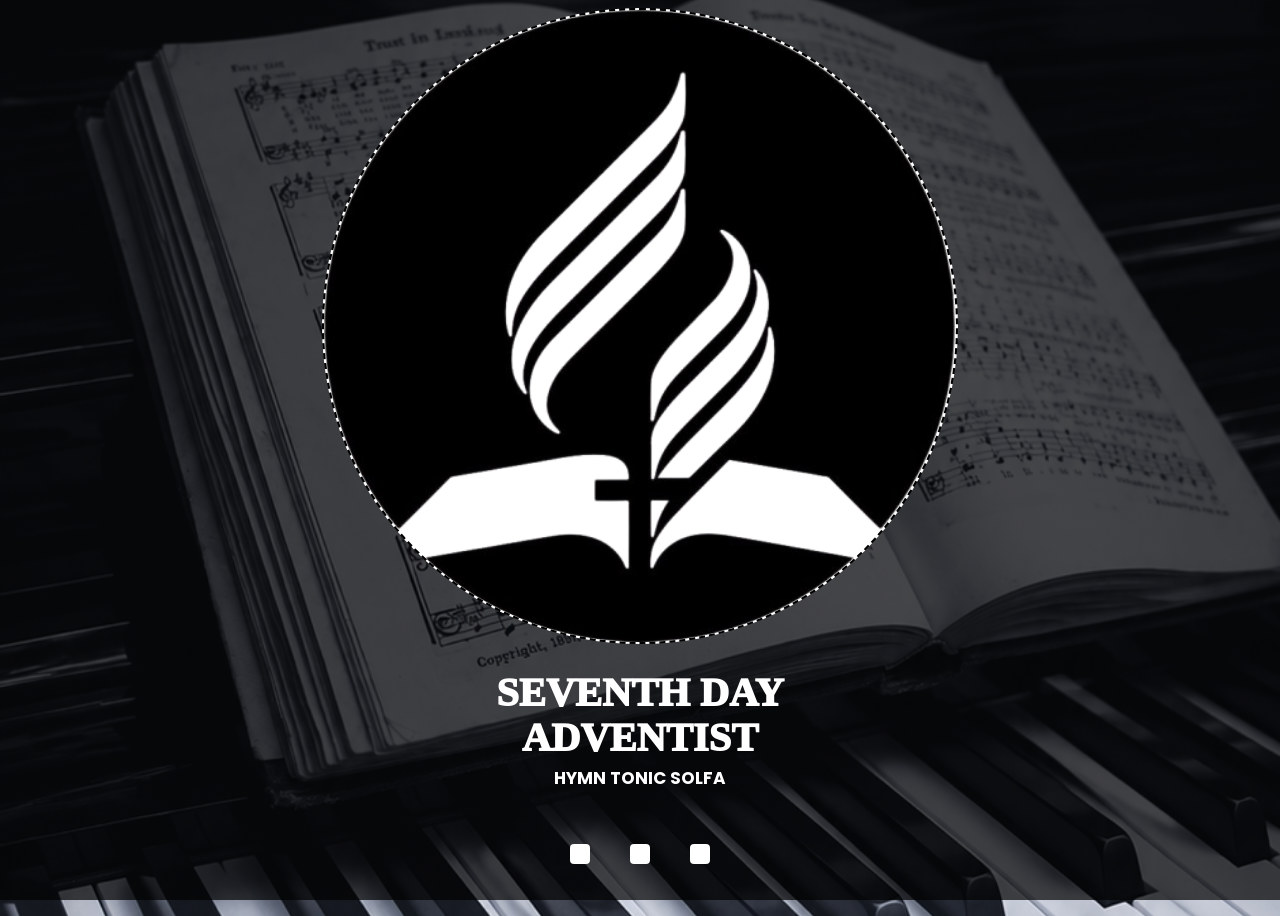
<file: index.html>
<!DOCTYPE html>
<html lang="en">
<head>
    <meta charset="UTF-8">
    <meta name="viewport" content="width=device-width, initial-scale=1.0">
   <link rel="manifest" href="manifest.json">
<meta name="theme-color" content="#0a0a0a">
<meta name="mobile-web-app-capable" content="yes">
<meta name="apple-mobile-web-app-capable" content="yes">
<meta name="apple-mobile-web-app-status-bar-style" content="black">
<link rel="icon" href="sdalogo-ii.png">
<link rel="apple-touch-icon" href="sdalogo-ii.png">   
    <title>SDA HYMN TONIC SOLFA</title>
    <link rel="stylesheet" href="style-i.css">
    <link href="https://unpkg.com/boxicons@2.1.4/css/boxicons.min.css" rel="stylesheet">
    <link href="https://fonts.googleapis.com/css2?family=Poppins:wght@400;600&display=swap" rel="stylesheet">
</head>
<body>
    
    <div class="loading-page">
      <img src="sdalogo.png" alt="">
      <h1>SEVENTH DAY<br> ADVENTIST</h1>
      <h4>HYMN TONIC SOLFA</h4>
      
   <div class="loading-dots">
    <span></span>
    <span></span>
    <span></span>
  </div>
  
    </div>

<script>
window.addEventListener("load", () => {

    setTimeout(() => {

        window.location.href = "index-ii.html";

    }, 5000);

});
</script>
</body>
</html>
</file>
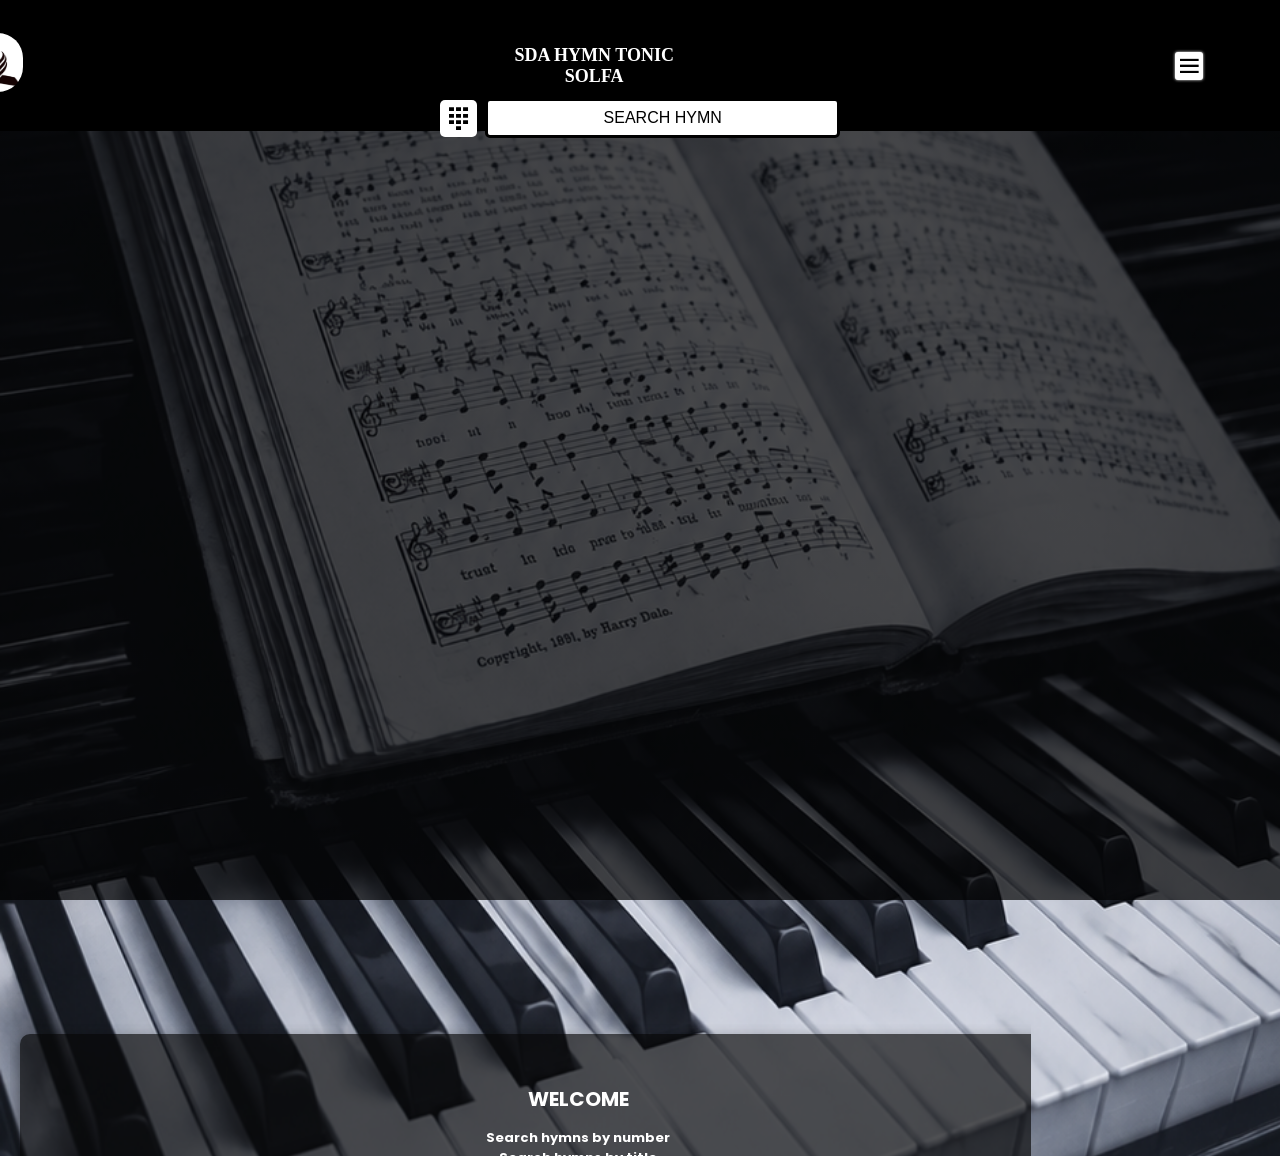
<file: index-ii.html>
<!DOCTYPE html>
<html lang="en">
<head>
    <meta charset="UTF-8">
    <meta name="viewport" content="width=device-width, initial-scale=1.0">
    <link rel="manifest" href="manifest.json">
<meta name="theme-color" content="#0a0a0a">
<meta name="mobile-web-app-capable" content="yes">
<meta name="apple-mobile-web-app-capable" content="yes">
<meta name="apple-mobile-web-app-status-bar-style" content="black">
<link rel="icon" href="sdalogo-ii.png">
<link rel="apple-touch-icon" href="sdalogo-ii.png">
    <title>SDA HYMN TONIC SOLFA</title>
    <link rel="stylesheet" href="style-ii.css">
    <link href="https://unpkg.com/boxicons@2.1.4/css/boxicons.min.css" rel="stylesheet">
    <link href="https://fonts.googleapis.com/css2?family=Poppins:wght@400;600&display=swap" rel="stylesheet">
</head>
<body>
     <header>
     <a href="#"><img src="sdalogo.jpg" alt=""></a>
     <h1>SDA HYMN TONIC<br> SOLFA</h1>  
   <div class="navMenu" id="navMenu">
    <ul>
     <li>
      <a href="">
      <i class="bx bx-home-alt-2"> Home</i>
      </a>
     </li>
     <li>
      <a href="javascript:void(0)"
onclick="showFavorites()">
      <i class="bx bx-like"> Favorites</i>
      </a>
     </li>
     <li>
      <a href="https://kad-portfolio-01.netlify.app/">
      <i class='bx bx-laptop'> Developer</i>
      </a>
     </li>
    </ul>   
    <footer>
    copyright:© 2026 All right reserved<br>
    | Seventh day Adventist church
   </footer>
   </div>
   <i class='bx bx-menu' id="menuIcon" onclick="toggleMenu()"></i>
    </header>
    
    <!-- INPUT FIELD -->
   <div class="search-area" id="searchArea">
     <i class='bx bx-dialpad' id="searchIcon" onclick="showKeypad()"></i>       
     <input 
      type="text" 
      id="searchBox" 
      class="searchBox"
      placeholder="SEARCH HYMN"
      onclick="showTextpad()"
      onkeyup="searchHymn()"
      readonly>
   </div>

<!-- NUMBER KEYPAD -->
<div class="keypad" id="keypad">
    <button onclick="addNumber('1')">1</button>
    <button onclick="addNumber('2')">2</button>
    <button onclick="addNumber('3')">3</button>
    <button onclick="addNumber('4')">4</button>
    <button onclick="addNumber('5')">5</button>
    <button onclick="addNumber('6')">6</button>
    <button onclick="addNumber('7')">7</button>
    <button onclick="addNumber('8')">8</button>
    <button onclick="addNumber('9')">9</button>
    <button onclick="clearNumber()">Clear</button>
    <button onclick="addNumber('0')">0</button>
    <button onclick="numberSearch()"><i class="bx bx-search-alt"></i></button>
</div>

<!-- TEXT KEYPAD -->
<div class="textpad" id="textpad">

    <div class="row">
        <button class="letter" data-letter="q" onclick="addLetter('q')">Q</button>
        <button class="letter" data-letter="w" onclick="addLetter('w')">W</button>
        <button class="letter" data-letter="e" onclick="addLetter('e')">E</button>
        <button class="letter" data-letter="r" onclick="addLetter('r')">R</button>
        <button class="letter" data-letter="t" onclick="addLetter('t')">T</button>
        <button class="letter" data-letter="y" onclick="addLetter('y')">Y</button>
        <button class="letter" data-letter="u" onclick="addLetter('u')">U</button>
        <button class="letter" data-letter="i" onclick="addLetter('i')">I</button>
        <button class="letter" data-letter="o" onclick="addLetter('o')">O</button>
        <button class="letter" data-letter="p" onclick="addLetter('p')">P</button>
    </div>

    <div class="row">
        <button class="letter" data-letter="a" onclick="addLetter('a')">A</button>
        <button class="letter" data-letter="s" onclick="addLetter('s')">S</button>
        <button class="letter" data-letter="d" onclick="addLetter('d')">D</button>
        <button class="letter" data-letter="f" onclick="addLetter('f')">F</button>
        <button class="letter" data-letter="g" onclick="addLetter('g')">G</button>
        <button class="letter" data-letter="h" onclick="addLetter('h')">H</button>
        <button class="letter" data-letter="j" onclick="addLetter('j')">J</button>
        <button class="letter" data-letter="k" onclick="addLetter('k')">K</button>
        <button class="letter" data-letter="l" onclick="addLetter('l')">L</button>
    </div>

    <div class="row">
        <button class="letter" data-letter="z" onclick="addLetter('z')">Z</button>
        <button class="letter" data-letter="x" onclick="addLetter('x')">X</button>
        <button class="letter" data-letter="c" onclick="addLetter('c')">C</button>
        <button class="letter" data-letter="v" onclick="addLetter('v')">V</button>
        <button class="letter" data-letter="b" onclick="addLetter('b')">B</button>
        <button class="letter" data-letter="n" onclick="addLetter('n')">N</button>
        <button class="letter" data-letter="m" onclick="addLetter('m')">M</button>
    </div>

    <div class="row">
        <button class="back" onclick="backspace()">⌫</button>
        <button class="space" onclick="addSpace()">Space</button>
        <button class="clear" onclick="clearText()">Clear</button>
        <button class="search" onclick="searchHymn()"><i class="bx bx-search-alt"></i></button>
    </div>

</div>

<!-- INTERFACE DIVERS -->
<div class="interface-flex">

  <div class="interface">
    <h3>WELCOME</h3>
    <ul>
      <li>Search hymns by number</li>
      <li>Search hymns by title</li>
      <li>Fast and easy navigation</li>
    </ul>
  </div>
  <div class="interface" id="installBtn">
    <h3>INSTALL APP</h3>
    <ul>
     <li>SDA Tonic Solfa</li>
     <li>Install for offline use</li>
     <nav>
     <li><i class='bx bx-download'></i><a id="installBtn">
           Tap to Install</a>
     </li>
     </nav>
    </ul>
  </div>
  <div class="interface">
    <h3>HYMN OF THE DAY</h3>
    <ul>
      <li>Today's Hymn</li>
      <li>No. 164</li>
      <li>There is a green hills</li>
      <nav><li><a href="#" onclick="openHymn('hymnoftheday')">Tap to view</a></li></nav>
    </ul>
  </div>
  <div class="interface">
    <h3>ABOUT</h3>
    <ul>
      <li>SDA Hymn Tonic Solfa</li>
      <li>Online hymn companion</li>
      <li>Designed for easy learning</li>
    </ul>
  </div>
  <div class="interface">
    <h3>COMING SOON</h3>
    <ul>
      <li>Favorite hymns</li>
      <li>Dark mode</li>
      <li>Audio playback</li>
    </ul>
  </div>                
  <div class="interface">
    <h3>VERSE OF THE DAY</h3>
    <ul>
      <li>"Let everything that has breath praise the Lord"</li>
      <li>Psalm 150:6</li>
    </ul>
  </div>

</div>

   <!-- FAVORITE TITLE -->
    <div id="favoriteTitle" class="favorite-title">
    <h2>FAVORITE HYMNS</h2>
   </div>
    <!-- TONIC SOLFA -->
    <div class="tonic-solfa">
     <span><b>1. PRAISE TO THE LORD</b></span>
     <h1 class="tonic-key">KEY F</h1>
     <p>
     DDSMRDTL:SLTDRD<br>
     DDSMRDTL:SLTDRD<br>
     SSSL:MFSSFMR<br>
     SLTD:RMRD
     </p>
     <button onclick="togglePlay(this)">▶ Play</button>
     <i class="bx bx-heart favorite-btn" onclick="toggleFavorite(this)"></i>
    </div>
    
    <div class="tonic-solfa">
     <span><b>2. ALL CREATURES OF OUR GOD</b></span>
     <h1 class="tonic-key">KEY D</h1>
     <p>
     DDRMDMFS:DDRMDMFS<br>
     DLLS:DTLS<br>
     DDSSFMFS:DDSSFMFS<br>
     FMRD(x2):DTLTTD
     </p>
     <button onclick="togglePlay(this)">▶ Play</button>
     <i class="bx bx-heart favorite-btn" onclick="toggleFavorite(this)"></i>
    </div>
    
    <div class="tonic-solfa">
     <!-- 3 -->
     <span><b>3.</b></span>
     <h1 class="tonic-key"></h1>
     <p>
     </p>
     <button onclick="togglePlay(this)">▶ Play</button>
     <i class="bx bx-heart favorite-btn" onclick="toggleFavorite(this)"></i>
    </div>
    
    <div class="tonic-solfa">
     <span><b>4. PRAISE MY SOUL</b></span>
     <h1 class="tonic-key">KEY D</h1>
     <p>
     SSSDTLS:FFLSMFR<br>
     MMMMLSSF:SLTDMFS<br>
     DTLS:DTLS<br>
     LSFRDTD
     </p>
     <button onclick="togglePlay(this)">▶ Play</button>
     <i class="bx bx-heart favorite-btn" onclick="toggleFavorite(this)"></i>
    </div>
    
    <div class="tonic-solfa">
     <!-- 5 -->
     <span><b>5.</b></span>
    </div>
    
    <div class="tonic-solfa">
     <!-- 6 -->
     <span><b>6.</b></span>
    </div>
    
    <div class="tonic-solfa">
     <!-- 7 -->
     <span><b>7.</b></span>
    </div>
    
    <div class="tonic-solfa">
     <span><b>8. WE GATHER TOGETHER</b></span>
     <h1 class="tonic-key">KEY C</h1>
     <p>
     SSLSMFS:FMRMD<br>
     SSLTDRTLSLS<br>
     SSLTDSSS:LFSMD<br>
     DFSLFS:FMFRTD
     </p>
     <button onclick="togglePlay(this)">▶ Play</button>
     <i class="bx bx-heart favorite-btn" onclick="toggleFavorite(this)"></i>
    </div>
    
    <div class="tonic-solfa">
     <!-- 9 -->
     <span><b>9.</b></span>
    </div>
    
      <div class="tonic-solfa">
     <span><b>10. COME CHRISTIAN JOIN TO SING</b></span>
     <h1 class="tonic-key">KEY A</h1>
     <p>
     DTDLDS:MDFRDTD<br>
     DTDLDS:MDFRDTD<br>
     MMRMFMR:MMRMFMR<br>
     DTDLDS:MDFRDTD
     </p>
     <button onclick="togglePlay(this)">▶ Play</button>
     <i class="bx bx-heart favorite-btn" onclick="toggleFavorite(this)"></i>
    </div>
    
    <div class="tonic-solfa">
     <!-- 11 -->
     <span><b>11.</b></span>
    </div>
    
    <div class="tonic-solfa">
     <span><b>12. JOYFUL JOYFUL</b></span>
     <h1 class="tonic-key">KEY G</h1>
     <p>
     MMFSSFMR:DDRMMRR<br>
     MMFSSFMR:DDRMRDD<br>
     RRMDRMFMD:RMFMRDRS<br>
     MMFSSFMR:DDRMRDD 
     </p>
     <button onclick="togglePlay(this)">▶ Play</button>
     <i class="bx bx-heart favorite-btn" onclick="toggleFavorite(this)"></i>
    </div>
    
    <div class="tonic-solfa">
     <!-- 13 -->
     <span><b>13.</b></span>
    </div>
    
    <div class="tonic-solfa">
     <!-- 14 -->
     <span><b>14.</b></span>
    </div>
    
    <div class="tonic-solfa">
     <!-- 15 -->
     <span><b>15.</b></span>
    </div>
    
    <div class="tonic-solfa">
     <span><b>16. ALL PEOPLE THAT ON EARTH DO DWELL</b></span>
     <h1 class="tonic-key">KEY G</h1>
     <p>
     DTDS:DTDR<br>
     DMDL:MDRTD<br>
     RRRM:DFMR<br>
     DMDL:MDRTD
     </p>
     <button onclick="togglePlay(this)">▶ Play</button>
     <i class="bx bx-heart favorite-btn" onclick="toggleFavorite(this)"></i>
    </div>
    
    <div class="tonic-solfa">
     <!-- 17 -->
     <span><b>17.</b></span>
    </div>
    
    <div class="tonic-solfa">
     <!-- 18 -->
     <span><b>18.</b></span>
    </div>
    
    <div class="tonic-solfa">
     <!-- 19 -->
     <span><b>19.</b></span>
    </div>
    
    <div class="tonic-solfa">
    <!-- 20 -->    
  <span><b>20.</b></span>
    </div>
    
    <div class="tonic-solfa">
    <span><b>21. IMMORTAL INVISIBLE</b></span>
    <h1 class="tonic-key">KEY G</h1>
     <p>
     DLFRTS:DMMRD<br>
     DLFRTS:DMMRD<br>
     DMMSMD:DMMSR<br>
     MDLRTS:DMMRD
     </p>
     <button onclick="togglePlay(this)">▶ Play</button>
     <i class="bx bx-heart favorite-btn" onclick="toggleFavorite(this)"></i>
    </div>
    
    <div class="tonic-solfa">
     <!-- 22 -->
     <span><b>22.</b></span>
    </div>
    
    <div class="tonic-solfa">
     <!-- 23 -->
     <span><b>23.</b></span>
    </div>
    
    <div class="tonic-solfa">
     <!-- 24 -->
     <span><b>24.</b></span>
    </div>
     
     <div class="tonic-solfa">
     <!-- 25 -->
     <span><b>25.</b></span>
    </div>
    
    <div class="tonic-solfa">
     <!-- 26 -->
     <span><b>26.</b></span>
    </div>
     
    <div class="tonic-solfa">
     <!-- 27 -->
     <span><b>27.</b></span>
    </div>
    
    <div class="tonic-solfa">
    <!-- 28 -->
    <span><b>28.</b></span>
    </div>
    
    <div class="tonic-solfa">
     <!-- 29 -->
     <span><b>29</b></span>
    </div>
    
    <div class="tonic-solfa">
     <!-- 30 -->
     <span><b>30.</b></span>
    </div>
     
    <div class="tonic-solfa">
     <span><b>31.</b></span>
    </div>
    
    <div class="tonic-solfa">
     <span><b>32.</b></span>
    </div>
     
     <div class="tonic-solfa">        
     <span><b>33.</b></span>
    </div>
     
     <div class="tonic-solfa">
     <span><b>34.</b></span>
    </div>
     
     <div class="tonic-solfa">
  <span><b>35.</b></span>
    </div>
    
    <div class="tonic-solfa">
     <span><b>36.</b></span>
    </div>
    
    <div class="tonic-solfa">
    <span><b>37.</b></span>
    </div>
    
    <div class="tonic-solfa">
     <span><b>38.</b></span>
    </div>
    
    <div class="tonic-solfa">
     <span><b>39. LORD IN THE MORNING</b></span>
     <h1 class="tonic-key">KEY F</h1>
    <P>
     DSSMM:DMR<br>
     RMDFMF<br>
     SLLS:MFMR<br>
     DSMFMRD
    </P>
     <button onclick="togglePlay(this)">▶ Play</button>
     <i class="bx bx-heart favorite-btn" onclick="toggleFavorite(this)"></i>
    </div>
     
    <div class="tonic-solfa">
     <span><b>40.</b></span>
    </div>
    
    <div class="tonic-solfa">                
     <span><b>41.</b></span>
    </div>
     
    <div class="tonic-solfa">
     <span><b>42.</b></span>
    </div>
     
    <div class="tonic-solfa">
     <span><b>43.</b></span>
    </div>
    
    <div class="tonic-solfa">
     <span><b>44.</b></span>
    </div>
    
    <div class="tonic-solfa">
     <span><b>45.</b></span>
    </div>
    
    <div class="tonic-solfa">
     <span><b>46.</b></span>
    </div>
     
    <div class="tonic-solfa">
     <span><b>47.</b></span>
    </div>
     
     <div class="tonic-solfa">
      <span><b>48. SOFTLY NOW THE LIGHT OF DAY</b></span>
      <h1 class="tonic-key">KEY Eb</h1>
     <P>
      MMMFSM;<br>
      MMFMR;<br>
      MMRDSM;<br>
      MMRRD<br>
     </P>
     <button onclick="togglePlay(this)">▶ Play</button>
     <i class="bx bx-heart favorite-btn" onclick="toggleFavorite(this)"></i>
    </div>
    
    <div class="tonic-solfa">
     <span><b>49.</b></span>
    </div>
     
     <div class="tonic-solfa">
     <span><b>50. ABIDE WITH ME</b></span>
     <h1 class="tonic-key">KEY Eb</h1>
     <P>
      MMRD:SLSSFM<br>
      MFSLS:FRMFS<br>
      MMRD:SSMFMR<br>
      RMFMRDFMRD
     </P>
     <button onclick="togglePlay(this)">▶ Play</button>
     <i class="bx bx-heart favorite-btn" onclick="toggleFavorite(this)"></i>
    </div>
     
    <div class="tonic-solfa">
     <span><b>51.</b></span>
    </div>
     
    <div class="tonic-solfa">
     <span><b>52.</b></span>
    </div>
     
    <div class="tonic-solfa">
     <span><b>53. </b></span>
    </div>
    
    <div class="tonic-solfa">
     <span><b>54.</b></span>
    </div>
    
    <div class="tonic-solfa">
     <span><b>55.</b></span>
    </div>
    
    <div class="tonic-solfa">
     <span><b>56. </b></span>
    </div>
    
    <div class="tonic-solfa">
     <span><b>57.</b></span>
    </div>
     
    <div class="tonic-solfa">
     <span><b>58.</b></span>
    </div>
     
    <div class="tonic-solfa">
     <span><b>59.</b></span>
    </div>
     
    <div class="tonic-solfa">
     <span><b>60. </b></span>
    </div>
    
    <div class="tonic-solfa">
     <span><b>61.</b></span>
    </div>
    
    <div class="tonic-solfa">
     <span><b>62.</b></span>
    </div>
    
    <div class="tonic-solfa">
     <span><b>63.</b></span>
    </div>
    
    <div class="tonic-solfa">
     <span><b>64. LORD DISMISS US WITH THY BLESSINGS</b></span>
     <h1 class="tonic-key">KEY Db</h1>
     <P>
      DTLSMLDSM:MRDLRDLD<br>
      MMFSMFRMD:MMFSMFMR<br>
      DTLS:MLDSM<br>
      MRDLRDTD
     </P>
     <button onclick="togglePlay(this)">▶ Play</button>
     <i class="bx bx-heart favorite-btn" onclick="toggleFavorite(this)"></i>
    </div>
     
      <div class="tonic-solfa">
     <span><b>65. GOD BE WITH YOU</b></span>
     <h1 class="tonic-key">KEY Bb</h1>
     <P>
      M:MMMMMSRM<br>
      L:LLLLLLS<br>
      FLSMDRMRD<br>
      <b>CHORUS:</b><br>
      MFSDMRDLD:TLSMDRMRD<br>
      MFSDMRDLD:DLSMDRMRD<br>
     </P>
     <button onclick="togglePlay(this)">▶ Play</button>
     <i class="bx bx-heart favorite-btn" onclick="toggleFavorite(this)"></i>
    </div>
     
    <div class="tonic-solfa">
     <span><b>66.</b></span>
    </div>
    
    <div class="tonic-solfa">
     <span><b>67.</b></span>
    </div>
    
    <div class="tonic-solfa">
     <span><b>68.</b></span>
    </div>
    
    <div class="tonic-solfa">
     <span><b>69.</b></span>
    </div>
    
    <div class="tonic-solfa">
     <span><b>70.</b></span>
    </div>
     
    <div class="tonic-solfa">
     <span><b>71. COME THOU ALMIGHTY</b></span>
     <h1 class="tonic-key">KEY F</h1>
     <P>
       SMDRTD:DRMFMR<br>
       SMDS:RMFMRD<br>
       RMFMRD:DMDSFM<br>
       RDTD
     </P>
     <button onclick="togglePlay(this)">▶ Play</button>
     <i class="bx bx-heart favorite-btn" onclick="toggleFavorite(this)"></i>
    </div>
     
    <div class="tonic-solfa">
     <span><b>72.</b></span>
    </div>
     
    <div class="tonic-solfa">
     <span><b>73. HOLY HOLY HOLY</b></span>
     <h1 class="tonic-key">KEY D</h1>
     <p>
      DDMMSS:LLLLSM<br>
      SSSSDT:SRSLSSF<br>
      DDMMSS:LLLLSFM<br>
      DSSLM:SFRRTD
     </p>
     <button onclick="togglePlay(this)">▶ Play</button>
     <i class="bx bx-heart favorite-btn" onclick="toggleFavorite(this)"></i>
    </div>
    
    <div class="tonic-solfa">
     <span><b>74.</b></span>
    </div>
    
    <div class="tonic-solfa">
     <span><b>75.</b></span>
    </div>
    
    <div class="tonic-solfa">
     <span><b>76.</b></span>
    </div>
    
    
    <div class="tonic-solfa">
     <span><b>77.</b></span>
    </div>
   
    <div class="tonic-solfa">
     <span><b>78.</b></span>
    </div>
    
    <div class="tonic-solfa">
     <span><b>79.</b></span>
    </div>
    
    <div class="tonic-solfa">
     <span><b>80.</b></span>
    </div>
     
    <div class="tonic-solfa">
     <span><b>81.</b></span>
    </div>
    
    <div class="tonic-solfa">
     <span><b>82. BEFORE JEHOVAH'S THRONE</b></span>
     <h1 class="tonic-key">KEY D</h1>
     <p>
      DMFSLTDTLS:SSSLSFMR<br>
      MMRD:SDTLSFR<br>
      SLTD:FMRD
     </p>
     <button onclick="togglePlay(this)">▶ Play</button>
     <i class="bx bx-heart favorite-btn" onclick="toggleFavorite(this)"></i>
    </div>
    
    <div class="tonic-solfa">
     <span><b>83. O WORSHIP THE KING</b></span>
     <h1 class="tonic-key">KEY G</h1>
     <P>
      SDDRM:SDRTD<br>
      RMRDT:DRDTLS<br>
      TDRMDL:FMRDS<br>
      SLTDRS:MLRTD
     </P>
     <button onclick="togglePlay(this)">▶ Play</button>
     <i class="bx bx-heart favorite-btn" onclick="toggleFavorite(this)"></i>
    </div>
     
     <div class="tonic-solfa">
     <span><b>84.</b></span>
    </div>
     
     <div class="tonic-solfa">
      <span><b>85.</b></span>
    </div>
    
    <div class="tonic-solfa">
     <span><b>86. HOW GREAT THOU ART</b></span>
     <h1 class="tonic-key">KEY Bb</h1>
    <p>
     SSSM:SSSLLFL<br>
     LLLS:MSSFFM<br>
     SSSM:SSSLLFL<br>
     LLLS:MSSFFM <br>
     <b>CHORUS:</b><br>
     SSSM:RDTDLS<br>
     DTDR:FLSM FS<br>
     SSDMRDTDLS<br>
     DTDR:MFLD
    </p>
     <button onclick="togglePlay(this)">▶ Play</button>
     <i class="bx bx-heart favorite-btn" onclick="toggleFavorite(this)"></i>
    </div>
    
    <div class="tonic-solfa">
    <span><b>87.</b></span>
    </div>
    
    <div class="tonic-solfa">
     <span><b>88.</b></span>
    </div>
    
    <div class="tonic-solfa">
     <span><b>89.</b></span>
    </div>
     
       <div class="tonic-solfa">
     <span><b>90.</b></span>
    </div>
    
    <div class="tonic-solfa">
     <span><b>91.</b></span>
    </div>
     
    <div class="tonic-solfa">
     <span><b>92.</b></span>
    </div>
     
    <div class="tonic-solfa">
     <span><b>93. ALL THINGS BRIGHT AND BEAUTIFUL</b></span>
     <h1 class="tonic-key">KEY G</h1>
     <p>
      SMMRDMM<br>
      SMMFMR<br>
      SMMSSFF<br>
      FMDRTD
     </p>
     <button onclick="togglePlay(this)">▶ Play</button>
     <i class="bx bx-heart favorite-btn" onclick="toggleFavorite(this)"></i>
    </div>
    
    <div class="tonic-solfa">
     <span><b>94.</b></span>
    </div>
    
    <div class="tonic-solfa">
     <span><b>95.</b></span>
    </div>
    
    <div class="tonic-solfa">
     <span><b>96.</b></span>
    </div>
     
    <div class="tonic-solfa">
     <span><b>97.</b></span>
    </div>
     
     
    <div class="tonic-solfa">
     <span><b>98.</b></span>
    </div>
    
    <div class="tonic-solfa">
     <span><b>99. GOD WILL TAKE CARE OF YOU</b></span>
     <h1 class="tonic-key">KEY Bb</h1>
     <p>
      SLSSDRMRD:STLFLSM<br>
      SLSSDRMRD:RDLSTRD<br>
      <b>CHORUS:</b><br>
      DTLLSS<br>
      STLF:FLSM<br>
      SSDDRDRM<br>
      RDLS:TRD 
     </p>
     <button onclick="togglePlay(this)">▶ Play</button>
     <i class="bx bx-heart favorite-btn" onclick="toggleFavorite(this)"></i>
    </div>
     
    <div class="tonic-solfa">
     <span><b>100. GREAT IS THY FAITHFULNESS</b></span>
     <h1 class="tonic-key">KEY Db</h1>
     <P>
      MMMMRR:FFFFMM<br>
      LTLS:FMRMFS<br>
      SLTD:TLSFMMR<br>
      LTDDSS:MFRD<br>
      <b>CHORUS:</b><br>
      SSRFMM:LLMSFF<br>
      SLTDS:SLTDLS<br>
      SLTDTL:SFMMR<br>
      LTDDSS:MFRD
     </P>
     <button onclick="togglePlay(this)">▶ Play</button>
     <i class="bx bx-heart favorite-btn" onclick="toggleFavorite(this)"></i>
    </div>
     
    <div class="tonic-solfa">
     <span><b>101.</b></span>
    </div>
    
    <div class="tonic-solfa">
     <span><b>102.</b></span>
    </div>
    
    <div class="tonic-solfa">
     <span><b>103. O GOD OUR HELP</b></span>
     <h1 class="tonic-key">KEY C</h1>
     <P>
      SMLSDDTD:SDSLFS<br>
      TDLDTDLT:SLDRTD
     </P>
     <button onclick="togglePlay(this)">▶ Play</button>
     <i class="bx bx-heart favorite-btn" onclick="toggleFavorite(this)"></i>
    </div>
    
    <div class="tonic-solfa">
     <span><b>104.</b></span>
    </div>
    
    <div class="tonic-solfa">
     <span><b>105.</b></span>
    </div>
    
    <div class="tonic-solfa">
     <span><b>106.</b></span>
    </div>
    
    <div class="tonic-solfa">
     <span><b>107.</b></span>
    </div>
    
    <div class="tonic-solfa">
     <span><b>108. AMAZING GRACE</b></span>
     <h1 class="tonic-key">KEY F</h1>
     <p>
      SDMDMRDLS<br>
      SDMDMRS<br>
      MSMSMD:SLDDLS<br>
      SDMDMRD
     </p>
     <button onclick="togglePlay(this)">▶ Play</button>
     <i class="bx bx-heart favorite-btn" onclick="toggleFavorite(this)"></i>
    </div>
    
    <div class="tonic-solfa">
    <span><b>109. MARVELOUS GRACE</b></span>
    <h1 class="tonic-key">KEY G</h1>
    <p>
    DTDRDRMRD:TTDR;s<br>
    DDRM:DTDRDRMRD<br> 
    RRMFMRDTD:md;<br>
    FM;RRRRMRD:FM<br>
    md;FM;RRMFMRDTD
    </p>
     <button onclick="togglePlay(this)">▶ Play</button>
     <i class="bx bx-heart favorite-btn" onclick="toggleFavorite(this)"></i>
    </div>
    
    <div class="tonic-solfa">
     <span><b>110.</b></span>
    </div>
    
      <div class="tonic-solfa">
     <span><b>111.</b></span>
    </div>
    
    <div class="tonic-solfa">
     <span><b>112. LET US WITH A GLADSOME MIND</b></span>
     <h1 class="tonic-key">KEY Bb</h1>
     <p>
      MFSDTLS<br>
      DRMSFMR<br>
      MFSDTLS<br>
      DRMFMRD<br>
     </p>
     <button onclick="togglePlay(this)">▶ Play</button>
     <i class="bx bx-heart favorite-btn" onclick="toggleFavorite(this)"></i>
    </div>
    
    <div class="tonic-solfa">
     <span><b>113.</b></span>
    </div>
    
    <div class="tonic-solfa">
     <span><b>114.</b></span>
    </div>
    
    <div class="tonic-solfa">
     <span><b>115.</b></span>
    </div>
    
    <div class="tonic-solfa">
     <span><b>116.</b></span>
    </div>
    
    <div class="tonic-solfa">
     <span><b>117.</b></span>
    </div>
    
    <div class="tonic-solfa">
     <span><b>118.</b></span>
    </div>
    
    <div class="tonic-solfa">
     <span><b>119. ANGEL FORM THE REALM</b></span>
     <h1 class="tonic-key">KEY Bb</h1>
     <P>
      MMMMSSFMD:MMRMMSS<br>
      FMMRMMMSSFMD<br>
      MMRMMSSFM
     </P>
     <button onclick="togglePlay(this)">▶ Play</button>
     <i class="bx bx-heart favorite-btn" onclick="toggleFavorite(this)"></i>
    </div>
    
    <div class="tonic-solfa">
  <span><b>120.</b></span>
    </div>
    
    <div class="tonic-solfa">
    <span><b>121. GO TELL IT ON THE MOUNTAIN</b></span>
    <h1 class="tonic-key">KEY F</h1>
     <p>
     DMSSLSM:DRRDRM<br>
     DMSSLSM:DRRDLSF<br>
     <b>CHORUS:</b><br>
     MMRDLSD:RRDRDMSLS<br>
     MMRDLSD:DMMRDRD     
     </p>
     <button onclick="togglePlay(this)">▶ Play</button>
     <i class="bx bx-heart favorite-btn" onclick="toggleFavorite(this)"></i>
    </div>
    
    <div class="tonic-solfa">
     <span><b>122. HARK THE HERALD ANGEL</b></span>
     <h1 class="tonic-key">KEY F</h1>
     <p>
      SDDTDMMR:SSSFMRM<br>
      SDDTDMMR:SRRTTLS<br>
      SSSDFMMR:SSSDFMMR<br> 
      LLLSFMF:RMFSDDRM<br>
      LLLSFMF:RMFSDDRD
     </p>
     <button onclick="togglePlay(this)">▶ Play</button>
     <i class="bx bx-heart favorite-btn" onclick="toggleFavorite(this)"></i>
    </div>
    
    <div class="tonic-solfa">
     <span><b>123.</b></span>
    </div>
    
    <div class="tonic-solfa">
     <span><b>124.</b></span>
    </div>
     
     <div class="tonic-solfa">
     <span><b>125. JOY TO THE WORLD</b></span>
     <h1 class="tonic-key">KEY C</h1>
     <p>
      DTLS:FMRD<br>
      SLLTTD<br>
      DDTLSSFM:DDTLSSFM<br> 
      MMMMFS:FMRRRMF<br>
      RDDLSFM:FMRD
     </p>
     <button onclick="togglePlay(this)">▶ Play</button>
     <i class="bx bx-heart favorite-btn" onclick="toggleFavorite(this)"></i>
    </div>
    
    <div class="tonic-solfa">
     <span><b>126.</b></span>
    </div>
     
     <div class="tonic-solfa">
     <span><b>127.</b></span>
    </div>
    
    <div class="tonic-solfa">
    <span><b>128.</b></span>
    </div>
    
    <div class="tonic-solfa">
     <span><b>129.</b></span>
    </div>
    
    <div class="tonic-solfa">
     <span><b>130.</b></span>
    </div>
     
     <div class="tonic-solfa">
     <span><b>131.</b></span>
    </div>
    
    <div class="tonic-solfa">
     <span><b>132. O COME ALL YE FAITHFUL</b></span>
     <h1 class="tonic-key">KEY G</h1>
     <p>
       DDSDRS:MRMFMR<br>
       DTLTDR:MTLSS<br>
       SFMFM:RMDRTLS<br>
       DDTDRS:MMRMFMR<br>
       MFMRDT:DFMRDD
     </p>
     <button onclick="togglePlay(this)">▶ Play</button>
     <i class="bx bx-heart favorite-btn" onclick="toggleFavorite(this)"></i>
    </div>
     
     <div class="tonic-solfa">
     <span><b>133.</b></span>
    </div>
     
     <div class="tonic-solfa">
     <span><b>134.</b></span>
    </div>
     
     <div class="tonic-solfa">
  <span><b>135. O LITTLE TOWN OF BETHLEHEM</b></span>
  <h1 class="tonic-key">KEY F</h1>
      <P>
        SDDDRMRMRS:MFMDRRD<br>
        SDDDRMRMRS:MFMDRRD<br>
        DMSLSFMR:DRMFSSDRMDS<br>
        SDDDRMRMFS:MFMDRD
      </P>
     <button onclick="togglePlay(this)">▶ Play</button>
     <i class="bx bx-heart favorite-btn" onclick="toggleFavorite(this)"></i>
    </div>
    
    <div class="tonic-solfa">
     <span><b>136.</b></span>
    </div>
    
    <div class="tonic-solfa">
    <span><b>137.</b></span>
    </div>
    
    <div class="tonic-solfa">
   <span><b>138.</b></span>
    </div>
    
    <div class="tonic-solfa">
     <span><b>139.</b></span>
    </div>
     
    <div class="tonic-solfa">
     <span><b>140.</b></span>
    </div>
    
    <div class="tonic-solfa">
     <span><b>141.</b></span>
    </div>
     
    <div class="tonic-solfa">
     <span><b>142.</b></span>
    </div>
     
    <div class="tonic-solfa">
     <span><b>143.</b></span>
    </div>
    
    <div class="tonic-solfa">
     <span><b>144.</b></span>
    </div>
    
    <div class="tonic-solfa">
     <span><b>145.</b></span>
    </div>
    
    <div class="tonic-solfa">
     <span><b>146.</b></span>
    </div>
     
    <div class="tonic-solfa">
     <span><b>147.</b></span>
    </div>
     
     <div class="tonic-solfa">
      <span><b>148.</b></span>
    </div>
    
    <div class="tonic-solfa">
     <span><b>149. ONCE IN ROYAL DAVID CITY</b></span>
     <h1 class="tonic-key">KEY F</h1>
     <p>
       STDDDTDRRD:DMSMMRDTD<br>
       STDDDTDRRD:DMSMMRDTD<br>
       LSDFFM:LLSMMRDTD
     </p>
     <button onclick="togglePlay(this)">▶ Play</button>
     <i class="bx bx-heart favorite-btn" onclick="toggleFavorite(this)"></i>
    </div>
     
    <div class="tonic-solfa">
     <span><b>150.</b></span>
    </div>
     
    <div class="tonic-solfa">
     <span><b>151.</b></span>
    </div>
     
    <div class="tonic-solfa">
     <span><b>152.</b></span>
    </div>
     
    <div class="tonic-solfa">
     <span><b>153. </b></span>
    </div>
    
    <div class="tonic-solfa">
     <span><b>154.</b></span>
    </div>
    
    <div class="tonic-solfa">
     <span><b>155.</b></span>
    </div>
    
    <div class="tonic-solfa">
     <span><b>156. </b></span>
    </div>
    
    <div class="tonic-solfa">
     <span><b>157.</b></span>
    </div>
     
    <div class="tonic-solfa">
     <span><b>158.</b></span>
    </div>
     
    <div class="tonic-solfa">
     <span><b>159. THE OLD RUGGED CROSS</b></span>
     <h1 class="tonic-key">KEY Ab</h1>
     <P>
       MFSFLS:SSLSTL<br>
       LTLS:FSFM<br>
       MFSFLS:SSLSTL<br>
       LTLS:FMRD<br>
       <b>CHORUS:</b><br>
       TDRRRRDTD:DTLLLDTLS<br>
       SDMMMMFML:TFMRDSTRD
     </P>
     <button onclick="togglePlay(this)">▶ Play</button>
     <i class="bx bx-heart favorite-btn" onclick="toggleFavorite(this)"></i>
    </div>
     
    <div class="tonic-solfa">
     <span><b>160. </b></span>
    </div>
    
    <div class="tonic-solfa">
     <span><b>161.</b></span>
    </div>
    
    <div class="tonic-solfa">
     <span><b>162.</b></span>
    </div>
    
    <div class="tonic-solfa">
     <span><b>163. AT THE CROSS</b></span>
     <h1 class="tonic-key">KEY Eb</h1>
     <p>
       DMRD:MSFM<br>
       SLSFMR<br>
       DMRD:MSLS<br>
       DRFMRRD<br>
       <b>CHORUS:</b><br>
       DRMMMM:FMMRRDR<br>
       RMFFF:SFM<br>
       MMFFL:FFMMRD<br>
       MRRDTFMRD
     </p>
     <button onclick="togglePlay(this)">▶ Play</button>
     <i class="bx bx-heart favorite-btn" onclick="toggleFavorite(this)"></i>
    </div>
    
    <div class="tonic-solfa" id="hymnoftheday">
     <span><b>164. THERE IS A GREEN HILLS</b></span>
     <h1 class="tonic-key">KEY D</h1>    
     <P>
      SSSMSLRF:RSFRMFM<br>
      SSSMSLRF:RSFRMFM<br>
      SF:MMMR<br>
      SF:MSSRMFS<br>
      SF:MSSRMFM
     </P>
     <button onclick="togglePlay(this)">▶ Play</button>
     <i class="bx bx-heart favorite-btn" onclick="toggleFavorite(this)"></i>
    </div>
     
    <div class="tonic-solfa">
     <span><b>165.</b></span>
    </div>
     
    <div class="tonic-solfa">
     <span><b>166.</b></span>
    </div>
    
    <div class="tonic-solfa">
     <span><b>167.</b></span>
    </div>
    
    <div class="tonic-solfa">
     <span><b>168.</b></span>
    </div>
    
    <div class="tonic-solfa">
     <span><b>169.</b></span>
    </div>
    
    <div class="tonic-solfa">
     <span><b>170.</b></span>
    </div>
     
    <div class="tonic-solfa">
     <span><b>171.</b></span>
    </div>
     
    <div class="tonic-solfa">
     <span><b>172.</b></span>
    </div>
     
    <div class="tonic-solfa">
     <span><b>173.</b></span>
    </div>
    
    <div class="tonic-solfa">
     <span><b>174.</b></span>
    </div>
    
    <div class="tonic-solfa">
     <span><b>175.</b></span>
    </div>
    
    <div class="tonic-solfa">
     <span><b>176.</b></span>
    </div>
    
    
    <div class="tonic-solfa">
     <span><b>177.</b></span>
    </div>
   
    <div class="tonic-solfa">
     <span><b>178.</b></span>
    </div>
    
    <div class="tonic-solfa">
     <span><b>179.</b></span>
    </div>
    
    <div class="tonic-solfa">
     <span><b>180. O LISTEN TO OUR WONDEROUS STORY</b></span>
     <h1 class="tonic-key">KEY C</h1>
     <p>
      DSLSDTLSM:MSLRDTD<br>
      DSLSDTLSM:MSLRDTD<br>
      SMSSLSFM:DMMFMRD<br>
      DDTL fmr:RRDT<br>
      MMRDRDTD
     </p>
     <button onclick="togglePlay(this)">▶ Play</button>
     <i class="bx bx-heart favorite-btn" onclick="toggleFavorite(this)"></i>
    </div>
     
    <div class="tonic-solfa">
     <span><b>181. DOES JESUS CARE</b></span>
     <h1 class="tonic-key">KEY C</h1>
     <P>
      SMRDLLS FM:MMRDRSFM<br>
      MFSDD:MMRLL<br>
      LLSMSFRD<br>
      <b>CHORUS:</b><br>
      DTFR:DMS<br>
      MRTLMFS:TTDRDSMRLD<br>
      TLS:DMRD
     </P>
     <button onclick="togglePlay(this)">▶ Play</button>
     <i class="bx bx-heart favorite-btn" onclick="toggleFavorite(this)"></i>
    </div>
    
    <div class="tonic-solfa">
     <span><b>182.</b></span>
    </div>
    
    <div class="tonic-solfa">
     <span><b>183.</b></span>
    </div>
     
     <div class="tonic-solfa">
     <span><b>184. JESUS PAID IT ALL</b></span>
     <h1 class="tonic-key">KEY D</h1>
     <P>
      DMSLSMD:DRRDRM<br>
      DMSLSMD:DRMFMRD<br>
      <b>CHORUS:</b><br>
      FSFMS:FSFMR<br>
      SLSMDTL:DMFMRD
     </P>
     <button onclick="togglePlay(this)">▶ Play</button>
     <i class="bx bx-heart favorite-btn" onclick="toggleFavorite(this)"></i>
    </div>
     
     <div class="tonic-solfa">
      <span><b>185.</b></span>
    </div>
    
    <div class="tonic-solfa">
     <span><b>186.</b></span>
    </div>
    
    <div class="tonic-solfa">
    <span><b>187.</b></span>
    </div>
    
    <div class="tonic-solfa">
     <span><b>188.</b></span>
    </div>
    
    <div class="tonic-solfa">
     <span><b>189. ALL THAT THRILL'S MY SOUL</b></span>
     <h1 class="tonic-key">KEY Bb</h1>
     <p>
      SSLSMSLD:TLSLTRD<br>
      SSLSMSLD:TLSLTRD<br>
      MMRRDDTL:RMRDTLS<br>
      SSLSMSLD:TLSLTRD 
     </p>
     <button onclick="togglePlay(this)">▶ Play</button>
     <i class="bx bx-heart favorite-btn" onclick="toggleFavorite(this)"></i>
    </div>
     
    <div class="tonic-solfa">
     <span><b>190. JESUS LOVE ME</b></span>
     <h1 class="tonic-key">KEY C</h1>
     <p>
      SMMRMSS:LLDLLSS<br>
      SMMRMSS:LLSDMRD<br>
      <b>CHORUS:</b><br>
      SMSLD:SMDMR
      SMSLD:LSDMRD
     </p>
     <button onclick="togglePlay(this)">▶ Play</button>
     <i class="bx bx-heart favorite-btn" onclick="toggleFavorite(this)"></i>
    </div>
    
    <div class="tonic-solfa">
     <span><b>191.</b></span>
    </div>
     
    <div class="tonic-solfa">
     <span><b>192.</b></span>
    </div>
     
    <div class="tonic-solfa">
     <span><b>193.</b></span>
    </div>
    
    <div class="tonic-solfa">
     <span><b>194.</b></span>
    </div>
    
    <div class="tonic-solfa">
     <span><b>195. SHOWER'S OF BLESSING</b></span>
     <h1 class="tonic-key">KEY Ab</h1>
     <p>
      SSSSLTDS:TTTTDRD<br>
      LLLDTLSD:DDDDTDR<br>
      <b>CHORUS:</b><br>
      MRMDS:MRMDTDR<br>
      MFMRDLSD:TTTTDRD 
     </p>
     <button onclick="togglePlay(this)">▶ Play</button>
     <i class="bx bx-heart favorite-btn" onclick="toggleFavorite(this)"></i>
    </div>
    
    <div class="tonic-solfa">
     <span><b>196.</b></span>
    </div>
     
    <div class="tonic-solfa">
     <span><b>197.</b></span>
    </div>
     
     
    <div class="tonic-solfa">
     <span><b>198.</b></span>
    </div>
    
    <div class="tonic-solfa">
     <span><b>199.</b></span>
    </div>
     
    <div class="tonic-solfa">
     <span><b>200. THE LORD IS COMING</b></span>
     <h1 class="tonic-key">KEY F</h1>
     <P>
      SDMSMFRR:MFFFRDTD<br>
      SDMSMFRR:MFFFRDTD<br>
      SSSSSLLL:LSFMDMMR<br>
      SDDDMRRD
     </P>
     <button onclick="togglePlay(this)">▶ Play</button>
     <i class="bx bx-heart favorite-btn" onclick="toggleFavorite(this)"></i>
    </div>
    
    
    <div class="tonic-solfa">
     <span><b>201.</b></span>
    </div>
    
    <div class="tonic-solfa">
     <span><b>202.</b></span>
    </div>
    
    <div class="tonic-solfa">
     <span><b>203.</b></span>
    </div>
    
    <div class="tonic-solfa">
     <span><b>204. COME THOU LONG</b></span>
     <h1 class="tonic-key">KEY F</h1>
     <p>
      SSDDRRMD<br>
      SSLFRSM<br>
      MMRMDRDL<br>
      DLSDDTD
     </p>
     <button onclick="togglePlay(this)">▶ Play</button>
     <i class="bx bx-heart favorite-btn" onclick="toggleFavorite(this)"></i>
    </div>
    
    <div class="tonic-solfa">
     <span><b>205.</b></span>
    </div>
    
    <div class="tonic-solfa">
     <span><b>206.</b></span>
    </div>
    
    <div class="tonic-solfa">
     <span><b>207.</b></span>
    </div>
    
    <div class="tonic-solfa">
     <span><b>208.</b></span>
    </div>
    
    <div class="tonic-solfa">
    <span><b>209.</b></span>
    </div>
    
    <div class="tonic-solfa">
     <span><b>210.</b></span>
    </div>
    
    <div class="tonic-solfa">
     <span><b>211.</b></span>
    </div>
    
    <div class="tonic-solfa">
     <span><b>212.</b></span>
    </div>
    
    <div class="tonic-solfa">
     <span><b>213. JESUS IS COMING AGAIN</b></span>
     <h1 class="tonic-key">KEY A</h1>
     <p>
     DDDDD:DRRRR<br>
     DDDMRDR:DDDDD<br>
     DRMMF:SMRDTTD<br>
     <b>CHORUS:</b><br>
     DTLS:MMMM<br>
     MFMR:MFRDTTD
     </p>
     <button onclick="togglePlay(this)">▶ Play</button>
     <i class="bx bx-heart favorite-btn" onclick="toggleFavorite(this)"></i>
    </div>
    
    <div class="tonic-solfa">
     <span><b>214. WE HAVE THIS HOPE THAT</b></span>
     <h1 class="tonic-key">KEY Ab</h1>
     <p>
      DTDLS:SDDRM<br>
      DRMFMRDR<br>
      DTDLS:SDDRM<br>
      FMRDTLTD<br>
      SSSSLLL:TTTTDDD<br>
      RRMRDRM:FFMDSSS<br>
      DTDLS:DDDRM<br>
      FMRDTLTD
     </p>
     <button onclick="togglePlay(this)">▶ Play</button>
     <i class="bx bx-heart favorite-btn" onclick="toggleFavorite(this)"></i>
    </div>
    
    <div class="tonic-solfa">
     <span><b>215.</b></span>
    </div>
    
    <div class="tonic-solfa">
     <span><b>216. WHEN THE ROLL IS CALLED UP YONDER</b></span>
     <h1 class="tonic-key">KEY G</h1>
     <p>
      DRMMMMRDDRDTLS<br>
      DRMMMMMRDR<br>
      DRMMMMRDDRDTLS<br>
      DRMMMDRRDTD<br>
      <b>CHORUS:</b><br>
      MFS:FMFSSFM<br>
      RMF:MRMFFMR<br>
      MFS:MRDDF<br>
      FFMMMDRRDTD
     </p>
     <button onclick="togglePlay(this)">▶ Play</button>
     <i class="bx bx-heart favorite-btn" onclick="toggleFavorite(this)"></i>
    </div>
    
    <div class="tonic-solfa">
     <span><b>217.</b></span>
    </div>
    
    <div class="tonic-solfa">
     <span><b>218. WHEN HE COMETH</b></span>
     <h1 class="tonic-key">KEY D</h1>
     <p>
      DRMM:MFSS;LSDRDD<br>
      DRMM:MFSS;LSDRD<br>
      <b>CHORUS:</b><br>
      DTLLDSS:LSDRMFS<br>
      DTLLDSS:LSDRD<br>
     </p>
     <button onclick="togglePlay(this)">▶ Play</button>
     <i class="bx bx-heart favorite-btn" onclick="toggleFavorite(this)"></i>
    </div>
    
    <div class="tonic-solfa">
     <span><b>219.</b></span>
    </div>
    
    <div class="tonic-solfa">
  <span><b>220.</b></span>
    </div>
    
    <div class="tonic-solfa">
    <span><b>221.</b></span>
    </div>
    
    <div class="tonic-solfa">
     <span><b>222.</b></span>
    </div>
    
    <div class="tonic-solfa">
     <span><b>223.</b></span>
    </div>
    
    <div class="tonic-solfa">
     <span><b>224.</b></span>
    </div>
     
     <div class="tonic-solfa">
     <span><b>225.</b></span>
    </div>
    
    <div class="tonic-solfa">
     <span><b>226.</b></span>
    </div>
     
    <div class="tonic-solfa">
  <span><b>227. JESUS SHALL REIGN</b></span>
  <h1 class="tonic-key">KEY D</h1>
     <p>
      DMFSLTDTLS<br>
      SSSLSFMR<br>
      MMRD:MSDLSFMR<br>
      SLTDFMRD  
     </p>
     <button onclick="togglePlay(this)">▶ Play</button>
     <i class="bx bx-heart favorite-btn" onclick="toggleFavorite(this)"></i>
    </div>
    
    <div class="tonic-solfa">
    <span><b>228.</b></span>
    </div>
    
    <div class="tonic-solfa">
     <span><b>229. ALL HAIL THE POWER</b></span>
     <h1 class="tonic-key">KEY F</h1>
     <p>
      SDD:MMRDR<br>
      MRD:MRD<br>
      RMRDMSFMRM<br>
      SSSLSFS;<br>
      MSMDMRDRMR<br>
      DSFMFRTD
     </p>
     <button onclick="togglePlay(this)">▶ Play</button>
     <i class="bx bx-heart favorite-btn" onclick="toggleFavorite(this)"></i>
    </div>
    
    <div class="tonic-solfa">
     <span><b>230.</b></span>
    </div>
     
     <div class="tonic-solfa">
     <span><b>231.</b></span>
    </div>
    
    <div class="tonic-solfa">
     <span><b>232.</b></span>
    </div>
     
     <div class="tonic-solfa">
     <span><b>233.</b></span>
    </div>
     
     <div class="tonic-solfa">
     <span><b>234.</b></span>
    </div>
     
     <div class="tonic-solfa">
     <span><b>235.</b></span>
    </div>
    
    <div class="tonic-solfa">
     <span><b>236.</b></span>
    </div>
    
    <div class="tonic-solfa">
    <span><b>237.</b></span>
    </div>
    
    <div class="tonic-solfa">
   <span><b>238.</b></span>
    </div>
    
    <div class="tonic-solfa">
     <span><b>239.</b></span>
    </div>
     
    <div class="tonic-solfa">
     <span><b>240.</b></span>
    </div>
    
    <div class="tonic-solfa">
     <span><b>241.</b></span>
    </div>
     
    <div class="tonic-solfa">
     <span><b>242.</b></span>
    </div>
     
    <div class="tonic-solfa">
     <span><b>243. KING OF GLORY</b></span>
     <h1 class="tonic-key">KEY G</h1>
     <p>
      MSDRMFMR:MFRTD<br>
      MSDRMFMR:TDLSL<br>
      SDDDS:DRM:MSSFS<br>
      MSDRMFMR:MFRTD
     </p>
     <button onclick="togglePlay(this)">▶ Play</button>
     <i class="bx bx-heart favorite-btn" onclick="toggleFavorite(this)"></i>
    </div>
    
    <div class="tonic-solfa">
     <span><b>244.</b></span>
    </div>
    
    <div class="tonic-solfa">
     <span><b>245. MORE ABOUT JESUS</b></span>
     <h1 class="tonic-key">KEY G</h1>
     <p>
      SSSSLTDDD:RRRRMFMMM<br>
      SSSSFMMM:RMFMRDTD<br>
      <b>CHORUS:</b><br>
      MSLTDDD:RRRRMFMFS<br>
      SSSSFMMM:RMFMRDTD 
     </p>
     <button onclick="togglePlay(this)">▶ Play</button>
     <i class="bx bx-heart favorite-btn" onclick="toggleFavorite(this)"></i>
    </div>
    
    <div class="tonic-solfa">
     <span><b>246. WORTHY IS THE LAMB</b></span>
     <h1 class="tonic-key">KEY C</h1>
     <p>
      DDDDTLS:LLLLSFM<br>
      DDDDTLS:LTD<br>
      <b>CHORUS:</b><br>
      SMLTLS<br>
      FMRSMD<br>
      SMDTLS<br>
      LTD
     </p>
     <button onclick="togglePlay(this)">▶ Play</button>
     <i class="bx bx-heart favorite-btn" onclick="toggleFavorite(this)"></i>
    </div>
     
    <div class="tonic-solfa">
     <span><b>247.</b></span>
    </div>
     
     <div class="tonic-solfa">
      <span><b>248.</b></span>
    </div>
    
    <div class="tonic-solfa">
         
     <span><b>249. PRAISE HIM PRAISE HIM</b></span>
     <h1 class="tonic-key">KEY G</h1>
     <p>
      MS:DM;RMRDTLSD<br>
      MS:DM;MRDRMR<br> 
      MS:DM;RMRDTLSD<br>
      MS:FR;DTDMRD<br>
      RMRTS:FMRMFMR<br>
      MS:DM;MRDRMR<br>
      <b>CHORUS:</b><br>
      MS:DM;RMRDTLSD<br>
      MS:FR;DTDMRD
     </p>
     <button onclick="togglePlay(this)">▶ Play</button>
     <i class="bx bx-heart favorite-btn" onclick="toggleFavorite(this)"></i>
    </div>
     
    <div class="tonic-solfa">
     <span><b>250. O FOR A THOUSAND TONGUE</b></span>
     <h1 class="tonic-key">KEY G</h1>
     <p>
     DRMSDRTD<br>
     MRSFMR<br>
     DRMFMRDT<br>
     SLFMRD
     </p>
     <button onclick="togglePlay(this)">▶ Play</button>
     <i class="bx bx-heart favorite-btn" onclick="toggleFavorite(this)"></i>
    </div>
     
    <div class="tonic-solfa">
     <span><b>251.</b></span>
    </div>
     
    <div class="tonic-solfa">
     <span><b>252.</b></span>
    </div>
     
    <div class="tonic-solfa">
     <span><b>253. THERE'S NO OTHER NAME LIKE JESUS</b></span>
     <h1 class="tonic-key">KEY F</h1>    
     <p>
      SDMRDRDS:TDRDRFM<br>
      SDMRDRDS:TDRDMRD<br>
      <b>CHORUS:</b><br>
      SM;MD<br>
      TDRDRLSM<br>
      SM;MD<br>
      TDRDRMRD
     </p>
     <button onclick="togglePlay(this)">▶ Play</button>
     <i class="bx bx-heart favorite-btn" onclick="toggleFavorite(this)"></i>
    </div>
    
    <div class="tonic-solfa">
     <span><b>254.</b></span>
    </div>
    
    <div class="tonic-solfa">
     <span><b>255.</b></span>
    </div>
    
    <div class="tonic-solfa">
     <span><b>256. </b></span>
    </div>
    
    <div class="tonic-solfa">
     <span><b>257.</b></span>
    </div>
     
    <div class="tonic-solfa">
     <span><b>258. BAPTIZE US ANEW</b></span>
     <h1 class="tonic-key">KEY G</h1>
     <p>
      MRDDD:SLDDD<br>
      LSDRMM:DRRMR<br>
      MFFFLDR;MMMM<br>
      MFSMDDL:FMDRD
     </p>
     <button onclick="togglePlay(this)">▶ Play</button>
     <i class="bx bx-heart favorite-btn" onclick="toggleFavorite(this)"></i>
    </div>
     
    <div class="tonic-solfa">
     <span><b>259.</b></span>
    </div>
     
    <div class="tonic-solfa">
     <span><b>260. </b></span>
    </div>
    
    <div class="tonic-solfa">
     <span><b>261.</b></span>
    </div>
    
    <div class="tonic-solfa">
     <span><b>262.</b></span>
    </div>
    
    <div class="tonic-solfa">
     <span><b>263.</b></span>
    </div>
    
    <div class="tonic-solfa">
     <span><b>264.</b></span>
    </div>
     
    <div class="tonic-solfa">
     <span><b>265. BREATHE ON ME, BREATHE OF GOD</b></span>
     <h1 class="tonic-key">KEY Db</h1>
     <p>
      MMFDMSFMR<br>
      MRMFLSMMRF<br>
      RDTDMRD
     </p>
     <button onclick="togglePlay(this)">▶ Play</button>
     <i class="bx bx-heart favorite-btn" onclick="toggleFavorite(this)"></i>
    </div>
     
    <div class="tonic-solfa">
     <span><b>266.</b></span>
    </div>
    
    <div class="tonic-solfa">
     <span><b>267.</b></span>
    </div>
    
    <div class="tonic-solfa">
     <span><b>268.</b></span>
    </div>
    
    <div class="tonic-solfa">
     <span><b>269.</b></span>
    </div>
    
    <div class="tonic-solfa">
     <span><b>270.</b></span>
    </div>
     
    <div class="tonic-solfa">
     <span><b>271.</b></span>
    </div>
     
    <div class="tonic-solfa">
     <span><b>272.</b></span>
    </div>
     
    <div class="tonic-solfa">
     <span><b>273.</b></span>
    </div>
    
    <div class="tonic-solfa">
     <span><b>274.</b></span>
    </div>
    
    <div class="tonic-solfa">
     <span><b>275.</b></span>
    </div>
    
    <div class="tonic-solfa">
     <span><b>276.</b></span>
    </div>
    
    
    <div class="tonic-solfa">
     <span><b>277.</b></span>
    </div>
   
    <div class="tonic-solfa">
     <span><b>278.</b></span>
    </div>
    
    <div class="tonic-solfa">
     <span><b>279.</b></span>
    </div>
    
    <div class="tonic-solfa">
     <span><b>280.</b></span>
    </div>
     
    <div class="tonic-solfa">
     <span><b>281.</b></span>
    </div>
    
    <div class="tonic-solfa">
     <span><b>282.</b></span>
    </div>
    
    <div class="tonic-solfa">
     <span><b>283.</b></span>
    </div>
     
    <div class="tonic-solfa">
     <span><b>284. </b></span>
    </div>
     
    <div class="tonic-solfa">
      <span><b>285.</b></span>
    </div>
    
    <div class="tonic-solfa">
     <span><b>286. WONDERFUL WORD OF LIFE</b></span>
     <h1 class="tonic-key">KEY F</h1>
     <p>
      MMMFMMRR:SRRMRD<br>
      MMMFMMRR:SRRMRD<br>
      MMMFSLS:MMMFSLS<br>
      <b>CHORUS:</b><br>
      SFMF:FMRM<br>
      MRDRTD;MS:<br>
      SFMF:FMRM<br>
      MRDRTD 
     </p>
     <button onclick="togglePlay(this)">▶ Play</button>
     <i class="bx bx-heart favorite-btn" onclick="toggleFavorite(this)"></i>
    </div>
    
    <div class="tonic-solfa">
    <span><b>287. SOFTLY AND TENDERLY</b></span>
    <h1 class="tonic-key">KEY G</h1>
    <p>
     MRDDTDRDLLS:DDDMRDR<br>
     MRDDTDRDLLS:DDFMDRD<br>
     <b>CHORUS:</b><br>
     SR:MD:RM<br>
     RRRRMFS;F<br>
     MRDDTDRDLLS<br>
     DDFMDRD
    </p>
     <button onclick="togglePlay(this)">▶ Play</button>
     <i class="bx bx-heart favorite-btn" onclick="toggleFavorite(this)"></i>
    </div>
    
    <div class="tonic-solfa">
     <span><b>288.</b></span>
    </div>
    
    <div class="tonic-solfa">
     <span><b>289.</b></span>
    </div>
     
    <div class="tonic-solfa">
     <span><b>290. TURN YOUR EYES UPON JESUS</b></span>
     <h1 class="tonic-key">KEY F</h1>
     <p>
      MMRMLSMMR:SDDDMRDM<br>
      MMRMLSMMR:RMFSTDLSF<br>
      MMSMRDDD:DFFFLSMR<br>
      MFSSSMRDDD:DRMRMFMRD
     </p>                  
     <button onclick="togglePlay(this)">▶ Play</button>    
     <i class="bx bx-heart favorite-btn" onclick="toggleFavorite(this)"></i>        
    </div>
    
    <div class="tonic-solfa">
     <span><b>291.</b></span>
    </div>
     
    <div class="tonic-solfa">
     <span><b>292. JESUS I COME</b></span>
     <h1 class="tonic-key">KEY G</h1>
     <p>
      SDDM:RDTLS<br>
      DTDR:RDRM<br>
      SDDM:RDTLS<br>
      DTDMRD<br>
      <b>CHORUS:</b><br>
      DTDFL:SFSM<br>
      RDRS:TTRDLSF<br>
      SFSM:RDTLS<br>
      DTDMRD
     </p>
     <button onclick="togglePlay(this)">▶ Play</button>
     <i class="bx bx-heart favorite-btn" onclick="toggleFavorite(this)"></i>
    </div>
     
    <div class="tonic-solfa">
     <span><b>293.</b></span>
    </div>
    
    <div class="tonic-solfa">
     <span><b>294.</b></span>
    </div>
    
    <div class="tonic-solfa">
     <span><b>295. CHIEF OF SINNERS</b></span>
     <h1 class="tonic-key">KEY Ab</h1>
     <p>
      DDTDLDS:MDFRDTD<br>
      MMRMFMR:MMRMFMR<br>
      DDTDLDS:MDFRDTD
     </p>
     <button onclick="togglePlay(this)">▶ Play</button>
     <i class="bx bx-heart favorite-btn" onclick="toggleFavorite(this)"></i>
    </div>
    
    <div class="tonic-solfa">
     <span><b>296.</b></span>
    </div>
     
    <div class="tonic-solfa">
     <span><b>297.</b></span>
    </div>
     
     
    <div class="tonic-solfa">
     <span><b>298.</b></span>
    </div>
    
    <div class="tonic-solfa">
     <span><b>299.</b></span>
    </div>
     
    <div class="tonic-solfa">
     <span><b>300. ROCK OF AGES</b></span>
     <h1 class="tonic-key">KEY Bb</h1>
     <P>
      SLSMDLS:DRMRDTD<br>
      TDRRTSD:TDRRTSD<br>
      SLSMDLS:DRMRDTD
     </P>
     <button onclick="togglePlay(this)">▶ Play</button>
     <i class="bx bx-heart favorite-btn" onclick="toggleFavorite(this)"></i>
    </div>
    
    <div class="tonic-solfa">
     <span><b>301.</b></span>
    </div>
    
    <div class="tonic-solfa">
     <span><b>302.</b></span>
    </div>
    
    <div class="tonic-solfa">
     <span><b>303.</b></span>
    </div>
    
    <div class="tonic-solfa">
     <span><b>304. FAITH OF OUR FATHER'S</b></span>
     <h1 class="tonic-key">KEY G</h1>
     <p>
      MRDDTDRLTD<br>
      DTLS:DDTDR<br>
      MRDDTDRLTD<br>
      DTLS:MRMRD;RM<br>
      FFFM:MRRM<br>
      MRDLDRRD
     </p>
     <button onclick="togglePlay(this)">▶ Play</button>
     <i class="bx bx-heart favorite-btn" onclick="toggleFavorite(this)"></i>
    </div>
    
    <div class="tonic-solfa">
     <span><b>305.</b></span>
    </div>
    
    <div class="tonic-solfa">
     <span><b>306. DRAW ME NEARER</b></span>
     <h1 class="tonic-key">KEY G</h1>
     <p>
      MFMRR:RMRDTD<br>
      DTLLDLS<br>
      MFMRR:RMRDTD<br>
      RMFFLTD<br>
      <b>CHORUS:</b><br>
      MFSS:MMRDTLS<br>
      DTLLDLS<br>
      MFSS:MMRDTLF<br>
      MRDDRMRD
     </p>
     <button onclick="togglePlay(this)">▶ Play</button>
     <i class="bx bx-heart favorite-btn" onclick="toggleFavorite(this)"></i>
    </div>
    
    <div class="tonic-solfa">
     <span><b>307.</b></span>
    </div>
    
    <div class="tonic-solfa">
     <span><b>308. WHOLLY THINE</b></span>
     <h1 class="tonic-key">KEY G</h1>
     <p>
      DRMDS:DRMRD<br>
      TDR:DRM<br>
      DRMDS:DMRD<br>
      RDMRD<br>
      <b>CHORUS:</b><br>
      SMS:MDM<br>
      FMRRDRM<br>
      SMS:MDM<br>
      FMRDMRD
     </p>
     <button onclick="togglePlay(this)">▶ Play</button>
     <i class="bx bx-heart favorite-btn" onclick="toggleFavorite(this)"></i>
    </div>
    
    <div class="tonic-solfa">
    <span><b>309. I SURRENDER ALL</b></span>
    <h1 class="tonic-key">KEY D</h1>
    <p>
     MMFM:RRMR<br>
     DDFMRMD<br>
     MMFM:RRMR<br>
     DDFMRMD<br>
     <b>CHORUS:</b><br>
     DTLS:FFFFF<br>
     TLSF:MMMMM<br>
     SSLSDTLL:SFMRD
    </p>
     <button onclick="togglePlay(this)">▶ Play</button>
     <i class="bx bx-heart favorite-btn" onclick="toggleFavorite(this)"></i>
    </div>
    
    <div class="tonic-solfa">
     <span><b>310.</b></span>
    </div>
    
    <div class="tonic-solfa">
     <span><b>311.</b></span>
    </div>
    
    <div class="tonic-solfa">
     <span><b>312. NEAR THE CROSS</b></span>
     <h1 class="tonic-key">KEY F</h1>
     <p>
      MFMRDLL:SDDFMR<br>
      MFMRDLL:SDDTRD<br>
      <b>CHORUS:</b><br>
      MSS:FLL<br>
      SLSFMR<br>
      MFMRDLL:SDDTRD
     </p>
     <button onclick="togglePlay(this)">▶ Play</button>
     <i class="bx bx-heart favorite-btn" onclick="toggleFavorite(this)"></i>
    </div>
    
    <div class="tonic-solfa">
     <span><b>313.</b></span>
    </div>
    
    <div class="tonic-solfa">
     <span><b>314.</b></span>
    </div>
    
    <div class="tonic-solfa">
     <span><b>315.</b></span>
    </div>
    
    <div class="tonic-solfa">
     <span><b>316.</b></span>
    </div>
    
    <div class="tonic-solfa">
     <span><b>317. LEAD TO CALVARY</b></span>
     <h1 class="tonic-key">KEY Db</h1>
     <p>
      MMRDDFFM:MRDSMR<br>
      MMRDDFFM:DDRMRD<br>
      <b>CHORUS:</b><br>
      DRM;RRMFLSFM:RRMFLSFM<br>
      DDDTTLLS:DDRMRD
     </p>
     <button onclick="togglePlay(this)">▶ Play</button>
     <i class="bx bx-heart favorite-btn" onclick="toggleFavorite(this)"></i>
    </div>
    
    <div class="tonic-solfa">
     <span><b>318.</b></span>
    </div>
    
    <div class="tonic-solfa">
     <span><b>319. LORD I WANT TO BE A CHRISTIAN</b></span>
     <h1 class="tonic-key">KEY Eb</h1>
     <P>
      DDMMSMRDDMM;SLSM<br>
      DDMMSMRDLDD<br>
      DDL:LLL<br>
      DLS:SLSM<br>
      DDMMSMRDLDD
     </P>
     <button onclick="togglePlay(this)">▶ Play</button>
     <i class="bx bx-heart favorite-btn" onclick="toggleFavorite(this)"></i>
    </div>
    
    <div class="tonic-solfa">
  <span><b>320.</b></span>
    </div>
    
    <div class="tonic-solfa">
    <span><b>321.</b></span>
    </div>
    
    <div class="tonic-solfa">
     <span><b>322. NOTHING BETWEEN</b></span>
     <h1 class="tonic-key">KEY F</h1>
     <p>
      MMMMDDRDLLS:DDDDMMRDR<br>
      MMMMDDRDLLS:DDLS;MRDRD<br>
      <b>CHORUS:</b><br>
      DDLS:MRDRMD<br>
      DDLS:MMRDR<br>
      MMMMDDRDLLS<br>
      DDLS:MRDRD
     </p>
     <button onclick="togglePlay(this)">▶ Play</button>
     <i class="bx bx-heart favorite-btn" onclick="toggleFavorite(this)"></i>
    </div>
    
    <div class="tonic-solfa">
     <span><b>323.</b></span>
    </div>
    
    <div class="tonic-solfa">
     <span><b>324.</b></span>
    </div>
     
     <div class="tonic-solfa">
     <span><b>325.</b></span>
    </div>
    
    <div class="tonic-solfa">
     <span><b>326.</b></span>
    </div>
     
    <div class="tonic-solfa">
  <span><b>327. I RATHER HAVE JESUS</b></span>
  <h1 class="tonic-key">KEY C</h1>
     <p>
      DMMRDMS:SSDLS<br>
      DMMFS:SSFMR<br>
      DMMRDMS:SSDLS<br>
      LLS:MRTD<br>
      <b>CHORUS:</b><br>
      DDTDR:TTDLS<br>
      DDTDR:TTD<br>
      DMMRDMS:SSDLS<br>
      LLS:MRTD
     </p>
     <button onclick="togglePlay(this)">▶ Play</button>
     <i class="bx bx-heart favorite-btn" onclick="toggleFavorite(this)"></i>
    </div>
    
    <div class="tonic-solfa">
    <span><b>328.</b></span>
    </div>
    
    <div class="tonic-solfa">
     <span><b>329.</b></span>
    </div>
    
    <div class="tonic-solfa">
     <span><b>330. TAKE MY LIFE AND LET IT BE</b></span>
     <h1 class="tonic-key">KEY F</h1>
     <p>
      DDDSDMSFM:MMMRFRDTD<br>
      MMRMFSFM:SSS;SSFMR<br>
      DRMFRDTD
     </p>
     <button onclick="togglePlay(this)">▶ Play</button>
     <i class="bx bx-heart favorite-btn" onclick="toggleFavorite(this)"></i>
    </div>
     
     <div class="tonic-solfa">
     <span><b>331.</b></span>
    </div>
    
    <div class="tonic-solfa">
     <span><b>332.</b></span>
    </div>
     
     <div class="tonic-solfa">
     <span><b>333.</b></span>
    </div>
     
     <div class="tonic-solfa">
     <span><b>334.</b></span>
    </div>
     
     <div class="tonic-solfa">
     <span><b>335.</b></span>
    </div>
    
    <div class="tonic-solfa">
     <span><b>336.</b></span>
    </div>
    
    <div class="tonic-solfa">
    <span><b>337. REDEEMED!</b></span>
    <h1 class="tonic-key">KEY A</h1>
    <p>
      SSSSSLTDS:DRRRRDRM<br>
      SSSSSLTDS:DRRRRMRD<br>
      <b>CHORUS:</b><br>
      DF:FM<br>
      DRRRRDRM<br> 
      SLLDTLFL:DRRRRMRD<br>
    </p>
     <button onclick="togglePlay(this)">▶ Play</button>
     <i class="bx bx-heart favorite-btn" onclick="toggleFavorite(this)"></i>
    </div>
    
    <div class="tonic-solfa">
   <span><b>338.</b></span>
    </div>
    
    <div class="tonic-solfa">
     <span><b>339.</b></span>
    </div>
     
    <div class="tonic-solfa">
     <span><b>340. JESUS SAVES</b></span>
     <h1 class="tonic-key">KEY F</h1>
     <p>
      SSDSDRM:SLSMDR<br>
      SSDSDRM:SLSRMD<br>
      DDFFFFM:DRMMSMR<br>
      SSSMFSL:SLSRMD
     </p>
     <button onclick="togglePlay(this)">▶ Play</button>
     <i class="bx bx-heart favorite-btn" onclick="toggleFavorite(this)"></i>
    </div>
    
    <div class="tonic-solfa">
     <span><b>341. TO GOD BE THE GLORY</b></span>
     <h1 class="tonic-key">KEY G</h1>
     <p>
      SSLTDS:DRSRM<br>
      MFLFMD:MMRLR<br>
      SSLTDS:DRSRM<br>
      MSFRDT:DRMMRD<br>
      <b>CHORUS:</b><br>
      MFS:MFS<br>
      SMSDRMR<br>
      RMF:RMF<br>
      FRSSFM<br>
      SSLTDS:DRSRM<br>
      MSFRDT:DMMRD
     </p>
     <button onclick="togglePlay(this)">▶ Play</button>
     <i class="bx bx-heart favorite-btn" onclick="toggleFavorite(this)"></i>
    </div>
     
    <div class="tonic-solfa">
     <span><b>342.</b></span>
    </div>
     
    <div class="tonic-solfa">
     <span><b>343.</b></span>
    </div>
    
    <div class="tonic-solfa">
     <span><b>344.</b></span>
    </div>
    
    <div class="tonic-solfa">
     <span><b>345.</b></span>
    </div>
    
    <div class="tonic-solfa">
     <span><b>346.</b></span>
    </div>
     
    <div class="tonic-solfa">
     <span><b>347.</b></span>
    </div>
     
     <div class="tonic-solfa">
      <span><b>348.</b></span>
    </div>
    
    <div class="tonic-solfa">
     <span><b>349.</b></span>
    </div>
     
    <div class="tonic-solfa">
     <span><b>350.</b></span>
    </div>
     
    <div class="tonic-solfa">
     <span><b>351.</b></span>
    </div>
     
    <div class="tonic-solfa">
     <span><b>352.</b></span>
    </div>
     
    <div class="tonic-solfa">
     <span><b>353.</b></span>
    </div>
    
    <div class="tonic-solfa">
     <span><b>354.</b></span>
    </div>
    
    <div class="tonic-solfa">
     <span><b>355.</b></span>
    </div>
    
    <div class="tonic-solfa">
     <span><b>356. </b></span>
    </div>
    
    <div class="tonic-solfa">
     <span><b>357.</b></span>
    </div>
     
    <div class="tonic-solfa">
     <span><b>358.</b></span>
    </div>
     
    <div class="tonic-solfa">
     <span><b>359.</b></span>
    </div>
     
    <div class="tonic-solfa">
     <span><b>360. </b></span>
    </div>
    
    <div class="tonic-solfa">
     <span><b>361.</b></span>
    </div>
    
    <div class="tonic-solfa">
     <span><b>362.</b></span>
    </div>
    
    <div class="tonic-solfa">
     <span><b>363.</b></span>
    </div>
    
    <div class="tonic-solfa">
     <span><b>364.</b></span>
    </div>
     
    <div class="tonic-solfa">
     <span><b>365.</b></span>
    </div>
     
    <div class="tonic-solfa">
     <span><b>366.</b></span>
    </div>
    
    <div class="tonic-solfa">
     <span><b>367. RESCUE THE PERISHING</b></span>
     <h1 class="tonic-key">KEY Bb</h1>
     <p>
      SMFSSS:DTLLS<br>
      SLTDRMRDLS<br>
      SMFSSS:DTLLS<br>
      SLTDRMRDTD<br>
      <b>CHORUS:</b><br>
      RDRMRD:RDRMD<br>
      DTLSDM:RDTD
     </p>
     <button onclick="togglePlay(this)">▶ Play</button>
     <i class="bx bx-heart favorite-btn" onclick="toggleFavorite(this)"></i>
    </div>
    
    <div class="tonic-solfa">
     <span><b>368.</b></span>
    </div>
    
    <div class="tonic-solfa">
     <span><b>369. BRINGING IN THE SHEAVES</b></span>
     <h1 class="tonic-key">KEY Bb</h1>
     <p>
      SSSLSM:DDDRDL<br>
      SSSLSMFMRDR<br>
      MSSLSM:DDDRDL<br>
      SSDRMD:RDMRD<br>
      <b>CHORUS:</b><br>
      MSSLS:LDDLS<br>
      SDDRMD:MMRDR<br>
      MSSLS:LDDLS<br>
      SSDRMD:RDMRD
     </p>
     <button onclick="togglePlay(this)">▶ Play</button>
     <i class="bx bx-heart favorite-btn" onclick="toggleFavorite(this)"></i>
    </div>
    
    <div class="tonic-solfa">
     <span><b>370.</b></span>
    </div>
     
    <div class="tonic-solfa">
     <span><b>371.</b></span>
    </div>
     
    <div class="tonic-solfa">
     <span><b>372.</b></span>
    </div>
     
    <div class="tonic-solfa">
     <span><b>373. SEEKING THE LOST</b></span>
     <h1 class="tonic-key">KEY Ab</h1>
     <p>
      SFSDD:MRDLL<br>
      DTLSS:DRMRR<br>
      RDMF:MRMSM<br>
      DTLSM:MRDRD<br>
      <b>CHORUS:</b><br>
      DRMF:FFFF<br>
      SSLTD:DDDD<br>
      MRDS:SSSS<br>
      SFMRD:MFFM<br>
     </p>
     <button onclick="togglePlay(this)">▶ Play</button>
     <i class="bx bx-heart favorite-btn" onclick="toggleFavorite(this)"></i>
    </div>
    
    <div class="tonic-solfa">
     <span><b>374.</b></span>
    </div>
    
    <div class="tonic-solfa">
     <span><b>375.</b></span>
    </div>
    
    <div class="tonic-solfa">
     <span><b>376.</b></span>
    </div>
    
    
    <div class="tonic-solfa">
     <span><b>377.</b></span>
    </div>
   
    <div class="tonic-solfa">
     <span><b>378.</b></span>
    </div>
    
    <div class="tonic-solfa">
     <span><b>379.</b></span>
    </div>
    
    <div class="tonic-solfa">
     <span><b>380.</b></span>
    </div>
     
    <div class="tonic-solfa">
     <span><b>381.</b></span>
    </div>
    
    <div class="tonic-solfa">
     <span><b>382.</b></span>
    </div>
    
    <div class="tonic-solfa">
     <span><b>383.</b></span>
    </div>
     
    <div class="tonic-solfa">
     <span><b>384. </b></span>
    </div>
     
    <div class="tonic-solfa">
      <span><b>385.</b></span>
    </div>
    
    <div class="tonic-solfa">
     <span><b>386.</b></span>
    </div>
    
    <div class="tonic-solfa">
    <span><b>387.</b></span>
    </div>
    
    <div class="tonic-solfa">
     <span><b>388.</b></span>
    </div>
    
    <div class="tonic-solfa">
     <span><b>389.</b></span>
    </div>
     
    <div class="tonic-solfa">
     <span><b>390.</b></span>                         
    </div>
    
    <div class="tonic-solfa">
     <span><b>391.</b></span>
    </div>
     
    <div class="tonic-solfa">
     <span><b>392.</b></span>
    </div>
     
    <div class="tonic-solfa">
     <span><b>393.</b></span>
    </div>
    
    <div class="tonic-solfa">
     <span><b>394.</b></span>
    </div>
    
    <div class="tonic-solfa">
     <span><b>395.</b></span>
    </div>
    
    <div class="tonic-solfa">
     <span><b>396.</b></span>
    </div>
     
    <div class="tonic-solfa">
     <span><b>397.</b></span>
    </div>
     
     
    <div class="tonic-solfa">
     <span><b>398.</b></span>
    </div>
    
    <div class="tonic-solfa">
     <span><b>399.</b></span>
    </div>
     
    <div class="tonic-solfa">
     <span><b></b></span>
    </div>
    
    <div class="tonic-solfa">
     <span><b>401.</b></span>
    </div>
    
    <div class="tonic-solfa">
     <span><b>402.</b></span>
    </div>
    
    <div class="tonic-solfa">
     <span><b>403.</b></span>
    </div>
    
    <div class="tonic-solfa">
     <span><b>404.</b></span>
    </div>
    
    <div class="tonic-solfa">
     <span><b>405.</b></span>
    </div>
    
    <div class="tonic-solfa">
     <span><b>406.</b></span>
    </div>
    
    <div class="tonic-solfa">
     <span><b>407.</b></span>
    </div>
    
    <div class="tonic-solfa">
     <span><b>408.</b></span>
    </div>
    
    <div class="tonic-solfa">
    <span><b>409.</b></span>
    </div>
    
    <div class="tonic-solfa">
     <span><b>410.</b></span>
    </div>
    
    <div class="tonic-solfa">
     <span><b>411.</b></span>
    </div>
    
    <div class="tonic-solfa">
     <span><b>412. COVER WITH HIS LIFE</b></span>
     <h1 class="tonic-key">KEY G
     Db</h1>
     <P>
      MMRMD:SSLSM<br>
      MMRMD:RRMR<br>
      MMRMD:SSSLD<br>
      RDLSM:FMRD<br>
      <b>CHORUS:</b><br>
      SMRSR:FFFFR<br>
      MRDSR:SSLSF<br>
      MMRMD:SSSLD<br>
      RDLSM:FMRD
     </P>
     <button onclick="togglePlay(this)">▶ Play</button>
     <i class="bx bx-heart favorite-btn" onclick="toggleFavorite(this)"></i>
    </div>
    
    <div class="tonic-solfa">
     <span><b>413.</b></span>
    </div>
    
    <div class="tonic-solfa">
     <span><b>414.</b></span>
    </div>
    
    <div class="tonic-solfa">
     <span><b>415.</b></span>
    </div>
    
    <div class="tonic-solfa">
     <span><b>416.</b></span>
    </div>
    
    <div class="tonic-solfa">
     <span><b>417.</b></span>
    </div>
    
    <div class="tonic-solfa">
     <span><b>418.</b></span>
    </div>
    
    <div class="tonic-solfa">
     <span><b>419.</b></span>
    </div>
    
    <div class="tonic-solfa">
  <span><b>420.</b></span>
    </div>
    
    <div class="tonic-solfa">
    <span><b>421.</b></span>
    </div>
    
    <div class="tonic-solfa">
     <span><b>422. MARCHING TO ZION</b></span>
     <h1 class="tonic-key">KEY F</h1>
     <p>
      MD;STLD<br>
      RMRDSFMR:RMMFMRRDL<br>
      DRRMRDTLS<br>
      SDR<br>
      MFS:FMRDDRDTD<br>
      <b>CHORUS:</b><br>
      MSM:FMD<br>
      MRDSFMRS:FMMMFSLL<br>
      SFMMDRRTD
     </p>
     <button onclick="togglePlay(this)">▶ Play</button>
     <i class="bx bx-heart favorite-btn" onclick="toggleFavorite(this)"></i>
    </div>
    
    <div class="tonic-solfa">
     <span><b>423. GLORIOUS THING OF THEE</b></span>
     <h1 class="tonic-key">KEY Eb</h1>
     <P>
      DRMRFMRTD:LSFMRMDS<br>
      DRMRFMRTD:LSFMRMDS<br>
      RMRTSFMRTS:SFMMFS<br>
      DTLSLSSFM:RMFSLFRDMRD
     </P>
     <button onclick="togglePlay(this)">▶ Play</button>
     <i class="bx bx-heart favorite-btn" onclick="toggleFavorite(this)"></i>
    </div>
    
    <div class="tonic-solfa">
     <span><b>424.</b></span>
    </div>
     
     <div class="tonic-solfa">
     <span><b>425.</b></span>
    </div>
    
    <div class="tonic-solfa">
     <span><b>426.</b></span>
    </div>
     
    <div class="tonic-solfa">
  <span><b>427.</b></span>
    </div>
    
    <div class="tonic-solfa">
    <span><b>428.</b></span>
    </div>
    
    <div class="tonic-solfa">
     <span><b>429.</b></span>
    </div>
    
    <div class="tonic-solfa">
     <span><b>430.</b></span>
    </div>
     
     <div class="tonic-solfa">
     <span><b>431.</b></span>
    </div>
    
    <div class="tonic-solfa">
     <span><b>432.</b></span>
    </div>
     
     <div class="tonic-solfa">
     <span><b>433.</b></span>
    </div>
     
     <div class="tonic-solfa">
     <span><b>434.</b></span>
    </div>
     
     <div class="tonic-solfa">
     <span><b>435.</b></span>
    </div>
    
    <div class="tonic-solfa">
     <span><b>436.</b></span>
    </div>
    
    <div class="tonic-solfa">
    <span><b>437.</b></span>
    </div>
    
    <div class="tonic-solfa">
   <span><b>438.</b></span>
    </div>
    
    <div class="tonic-solfa">
     <span><b>439.</b></span>
    </div>
     
    <div class="tonic-solfa">
     <span><b>440.</b></span>
    </div>
    
    <div class="tonic-solfa">
     <span><b>441.</b></span>
    </div>
     
    <div class="tonic-solfa">
     <span><b>442.</b></span>
    </div>
     
    <div class="tonic-solfa">
     <span><b>443.</b></span>
    </div>
    
    <div class="tonic-solfa">
     <span><b>444.</b></span>
    </div>
    
    <div class="tonic-solfa">
     <span><b>445.</b></span>
    </div>
    
    <div class="tonic-solfa">
     <span><b>446.</b></span>
    </div>
     
    <div class="tonic-solfa">
     <span><b>447.</b></span>
    </div>
     
     <div class="tonic-solfa">
      <span><b>448.</b></span>
    </div>
    
    <div class="tonic-solfa">
     <span><b>449.</b></span>
    </div>
     
    <div class="tonic-solfa">
     <span><b>450.</b></span>
    </div>
     
    <div class="tonic-solfa">
     <span><b>451.</b></span>
    </div>
     
    <div class="tonic-solfa">
     <span><b>452.</b></span>
    </div>
     
    <div class="tonic-solfa">
     <span><b>453.</b></span>
    </div>
    
    <div class="tonic-solfa">
     <span><b>454.</b></span>
    </div>
    
    <div class="tonic-solfa">
     <span><b>455.</b></span>
    </div>
    
    <div class="tonic-solfa">
     <span><b>456. </b></span>
    </div>
    
    <div class="tonic-solfa">
     <span><b>457.</b></span>
    </div>
     
    <div class="tonic-solfa">
     <span><b>458.</b></span>
    </div>
     
    <div class="tonic-solfa">
     <span><b>459.</b></span>
    </div>
     
    <div class="tonic-solfa">
     <span><b>460. </b></span>
    </div>
    
    <div class="tonic-solfa">
     <span><b>461.</b></span>
    </div>
    
    <div class="tonic-solfa">
     <span><b>462. BLESSED ASSURANCE</b></span>
     <h1 class="tonic-key">KEY Db</h1>
     <P>
      MRDSSFSLS:SMSDTTLSFS<br>
      MRDSSFSLS:DRMFRDTD<br>
      <b>CHORUS:</b><br>
      SSSDS:LLLS<br>
      SSSLD:TTLT<br>
      TDRDS:LLLS<br>
      DRMFRDRTD
     </P>
     <button onclick="togglePlay(this)">▶ Play</button>
     <i class="bx bx-heart favorite-btn" onclick="toggleFavorite(this)"></i>
    </div>
    
    <div class="tonic-solfa">
     <span><b>463.</b></span>
    </div>
    
    <div class="tonic-solfa">
     <span><b>464.</b></span>
    </div>
     
    <div class="tonic-solfa">
     <span><b>465.</b></span>
    </div>
     
    <div class="tonic-solfa">
     <span><b>466.</b></span>
    </div>
    
    <div class="tonic-solfa">
     <span><b>467.</b></span>
    </div>
    
    <div class="tonic-solfa">
     <span><b>468.</b></span>
    </div>
    
    <div class="tonic-solfa">
     <span><b>469. LEANING ON THE EVERLASTING ARMS</b></span>
     <h1 class="tonic-key">KEY Ab</h1>
     <p>
     MMMRD:RRRDL<br>
     SDTDRMMR<br>
     MMMRD:RRRDL<br>
     SSDTDRMRD<br>
     <b>CHORUS:</b>
     MD:DL<br>
     SDTDRMMR<br>
     MD:DL<br>
     SDTDRMRD
     </p>
     <button onclick="togglePlay(this)">▶ Play</button>
     <i class="bx bx-heart favorite-btn" onclick="toggleFavorite(this)"></i>
    </div>
    
    <div class="tonic-solfa">
     <span><b>470.</b></span>
    </div>
     
    <div class="tonic-solfa">
     <span><b>471.</b></span>
    </div>
     
    <div class="tonic-solfa">
     <span><b>472.</b></span>
    </div>
     
    <div class="tonic-solfa">
     <span><b>473. NEARER GOD TO THEE</b></span>
     <h1 class="tonic-key">KEY F</h1>
     <p>
      MRDDLL:SDMR<br>
      MRDDLL:SDTRD<br>
      SLSSMS:SLSSMR<br>
      MRDDLL:SDTRD<br>
     </p>
     <button onclick="togglePlay(this)">▶ Play</button>
     <i class="bx bx-heart favorite-btn" onclick="toggleFavorite(this)"></i>
    </div>
    
    <div class="tonic-solfa">
     <span><b>474. TAKE TAKE THE NAME OF JESUS WITH YOU</b></span>
     <h1 class="tonic-key">KEY Ab</h1>
     <p>
      SDMRDRDS:LDDTDLS<br>
      SRRDDRMD:RSMRDTD<br>
      <b>CHORUS:</b><br>
      DTL:DLS<br>
      DRMSDMRR<br>
      MRD:DTL<br>
      DRMDMRD
     </p>
     <button onclick="togglePlay(this)">▶ Play</button>
     <i class="bx bx-heart favorite-btn" onclick="toggleFavorite(this)"></i>
    </div>
    
    <div class="tonic-solfa">
     <span><b>475.</b></span>
    </div>
    
    <div class="tonic-solfa">
     <span><b>476. BURDENS ARE LIFTED AT CALVARY</b></span>
     <h1 class="tonic-key">KEY F</h1>
     <p>
      MDS:MMFMR:RSRMRD<br>
      FFFLSFMDS:RMFMRD<br>
      <b>CHORUS:</b><br>
      FFFLSFMDS<br>
      RRS;MSS<br>
      FFFLSFMDS:RMFMRD
     </p>
     <button onclick="togglePlay(this)">▶ Play</button>
     <i class="bx bx-heart favorite-btn" onclick="toggleFavorite(this)"></i>
    </div>
    
    <div class="tonic-solfa">
     <span><b>477.</b></span>
    </div>
   
    <div class="tonic-solfa">
     <span><b>478.</b></span>
    </div>
    
    <div class="tonic-solfa">
     <span><b>479. TREAD SOFTLY</b></span>
     <h1 class="tonic-key">KEY Bb</h1>
     <p>
      SSMDDSMSMSSS<br>
      SLDDDSSTDLS<br>
      MSSMSLLLSMSSS<br>
      SLDDDSMSSSD
     </p>
     <button onclick="togglePlay(this)">▶ Play</button>
     <i class="bx bx-heart favorite-btn" onclick="toggleFavorite(this)"></i>
    </div>
    
    <div class="tonic-solfa">
     <span><b>480.</b></span>
    </div>
     
    <div class="tonic-solfa">
     <span><b>481.</b></span>
    </div>
    
    <div class="tonic-solfa">
     <span><b>482.</b></span>
    </div>
    
    <div class="tonic-solfa">
     <span><b>483. I NEED THEE EVERY HOUR</b></span>
     <h1 class="tonic-key">KEY Ab</h1>
     <p>
      DMRDTD:DRDLS<br>
      SRMRSM:TDTLS<br>
      <b>CHORUS:</b><br>
      MMD:FMMR<br>
      RRDMRRD<br>
      DDRDLSD:RMDRD
     </p>
     <button onclick="togglePlay(this)">▶ Play</button>
     <i class="bx bx-heart favorite-btn" onclick="toggleFavorite(this)"></i>
    </div>
     
    <div class="tonic-solfa">
     <span><b>484. </b></span>
    </div>
     
    <div class="tonic-solfa">
      <span><b>485. I MUST TELL JESUS</b></span>
      <h1 class="tonic-key">KEY D</h1>
      <p>
       DRMSS:DRMRD<br>
       DRMSS:DRMRR<br>
       DRMSS:DRMRD<br>
       DDDS:MDMRD<br>
       <b>CHORUS:</b><br>
       DDDDS:DDDDL<br>
       FSLSM:SFMR<br>
       DRMSS:DRMRD<br>
       DDDDS:MDMRD
      </p>
     <button onclick="togglePlay(this)">▶ Play</button>
     <i class="bx bx-heart favorite-btn" onclick="toggleFavorite(this)"></i>
    </div>
    
    <div class="tonic-solfa">
     <span><b>486. I DO BELIEVE</b></span>
     <h1 class="tonic-key">KEY F</h1>
     <p>
     DTRR:RDMM<br>
     MRMFLS:MSSFF<br>
     RFFMM<br>
     DMMRF:TRD
     </p>
     <button onclick="togglePlay(this)">▶ Play</button>
     <i class="bx bx-heart favorite-btn" onclick="toggleFavorite(this)"></i>
    </div>
    
    <div class="tonic-solfa">
    <span><b>487.</b></span>
    </div>
    
    <div class="tonic-solfa">
     <span><b>488.</b></span>
    </div>
    
    <div class="tonic-solfa">
     <span><b>489.</b></span>
    </div>
     
    <div class="tonic-solfa">
     <span><b>490.</b></span>                         
    </div>
    
    <div class="tonic-solfa">
     <span><b>491.</b></span>
    </div>
     
    <div class="tonic-solfa">
     <span><b>492.</b></span>
    </div>
     
    <div class="tonic-solfa">
     <span><b>493.FILL MY CUP LORD</b></span>
     <h1 class="tonic-key">KEY Bb</h1>
     <p>
      SLSMMMM:SLSR<br>
      STLSLSFM<br>
      SDDDD:RMRD<br>
      DDLT:STTDRD<br>
      <b>CHORUS:</b><br>
      SLLS:SSDDT<br>
      TDR:RMRDRM<br>
      DRMM:MMRDRDL<br>
      LDT:LSTTDRD
     </p>
     <button onclick="togglePlay(this)">▶ Play</button>
     <i class="bx bx-heart favorite-btn" onclick="toggleFavorite(this)"></i>
    </div>
    
    <div class="tonic-solfa">
     <span><b>494.</b></span>
    </div>
    
    <div class="tonic-solfa">
     <span><b>495. NEAR TO THE HEART OF GOD</b></span>
     <h1 class="tonic-key">KEY Db</h1>
     <p>
      MMRMMFMF:RRRRSFM<br>
      MMRMMFMF:RSFMRD<br>
      <b>CHORUS:</b><br>
      DLL:FLLS<br>
      SFMF:SMFS<br>
      DLLDLSFM:RSFMRD
     </p>
     <button onclick="togglePlay(this)">▶ Play</button>
     <i class="bx bx-heart favorite-btn" onclick="toggleFavorite(this)"></i>
    </div>
    
    <div class="tonic-solfa">
     <span><b>496.</b></span>
    </div>
     
    <div class="tonic-solfa">
     <span><b>497.</b></span>
    </div>
     
     
    <div class="tonic-solfa">
     <span><b>498.</b></span>
    </div>
    
    <div class="tonic-solfa">
     <span><b>499. WHAT A FRIEND IN JESUS</b></span>
     <h1 class="tonic-key">KEY F</h1>
     <p>
     SSLSMDDL:SDMDSMR<br>
     SSLSMDDL:SDMRDTD<br>
     RRRMFRMFS:LLSMFMR<br>
     SSLSMDDL:SDMRDTD
     </p>
     <button onclick="togglePlay(this)">▶ Play</button>
     <i class="bx bx-heart favorite-btn" onclick="toggleFavorite(this)"></i>
    </div>
     
    <div class="tonic-solfa">
     <span><b>500. TAKE TIME TO BE HOLY</b></span>
     <h1 class="tonic-key">KEY F</h1>
     <P>
      MMRMFM:MDRDTD<br>
      MMRMFM:RRRRRR<br>
      FFMRMFS:FFMRM<br>
      SSFMLF:MRDTD
     </P>
     <button onclick="togglePlay(this)">▶ Play</button>
     <i class="bx bx-heart favorite-btn" onclick="toggleFavorite(this)"></i>
    </div>
    
    <div class="tonic-solfa">
     <span><b>501. TIS BLESSED HOUR OF PRAYER</b></span>
     <h1 class="tonic-key">KEY Db</h1>
     <p>
      DRMRMFS:SSDTLS<br>
      SSSMSLS:MMRDR<br>
      DRMRMFS:SSDTLS<br>
      SSLDLSM:DRMFMRD<br>
      MSS:FS:MSDTLS<br>
      SSLDLSM:DRMMRD
     </p>
     <button onclick="togglePlay(this)">▶ Play</button>
     <i class="bx bx-heart favorite-btn" onclick="toggleFavorite(this)"></i>
    </div>
    
    <div class="tonic-solfa">
     <span><b>502.</b></span>
    </div>
    
    <div class="tonic-solfa">
     <span><b>503.</b></span>
    </div>
    
    <div class="tonic-solfa">
     <span><b>504.</b></span>
    </div>
    
    <div class="tonic-solfa">
     <span><b>505.</b></span>
    </div>
    
    <div class="tonic-solfa">
     <span><b>506.</b></span>
    </div>
    
    <div class="tonic-solfa">
     <span><b>507.</b></span>
    </div>
    
    <div class="tonic-solfa">
     <span><b>508. ANYWHERE WITH JESUS</b></span>
     <h1 class="tonic-key">KEY D</h1>
     <P>
       SSLLSMDRMFS:FMRSTLSFM<br>
       SSLLSMDRMFS:DDDSTLSFMRD<br>
       <b>CHORUS:</b><br>
       RMF:MFS<br>
       LLSFS:DDDSTLSFMRD
     </P>
     <button onclick="togglePlay(this)">▶ Play</button>
     <i class="bx bx-heart favorite-btn" onclick="toggleFavorite(this)"></i>
    </div>
    
    <div class="tonic-solfa">
    <span><b>509.</b></span>
    </div>
    
    <div class="tonic-solfa">
     <span><b>510.</b></span>
    </div>
    
    <div class="tonic-solfa">
     <span><b>511. I KNOW WHOM I HAVE BELIEVED</b></span>
     <h1 class="tonic-key">KEY D</h1>
     <P>
       DMMFMRD:LSS<br>
       MSSLSFMR<br>
       FMMFMRD:LSS<br>
       MSSLSFRD<br>
       DDD:DTLLS<br>
       SLSSF:FSFFM<br>
       DDD:DTLLS<br>
       SSTLTSD
     </P>
     <button onclick="togglePlay(this)">▶ Play</button>
     <i class="bx bx-heart favorite-btn" onclick="toggleFavorite(this)"></i>
    </div>
    
    <div class="tonic-solfa">
     <span><b>512.</b></span>
    </div>
    
    <div class="tonic-solfa">
     <span><b>513.</b></span>
    </div>
    
    <div class="tonic-solfa">
     <span><b>514.</b></span>
    </div>
    
    <div class="tonic-solfa">
     <span><b>515.</b></span>
    </div>
    
    <div class="tonic-solfa">
     <span><b>516. ALL THE WAY</b></span>
     <h1 class="tonic-key">KEY G</h1>
     <P>
      MMM:MRDSD<br>
      DMRRDRM<br>
      MMFM:RDMRD<br>
      RRRLTDT:LSDRDLSD<br>
      DRMDFMR:MFSMRDRD<br>
      TLSDMRM:MFSMRDRD<br>
      TLSDMRD
     </P>
     <button onclick="togglePlay(this)">▶ Play</button>
     <i class="bx bx-heart favorite-btn" onclick="toggleFavorite(this)"></i>
    </div>
    
    <div class="tonic-solfa">
     <span><b>517. MY FAITH LOOK UP TO THEE</b></span>
     <h1 class="tonic-key">KEY D</h1>
     <P>
      DMSSFM:RRMFMR<br>
      MRLS:SMFSLS<br>
      SMFSLS:DTLSFM<br>
      DRSD
     </P>
     <button onclick="togglePlay(this)">▶ Play</button>
     <i class="bx bx-heart favorite-btn" onclick="toggleFavorite(this)"></i>
    </div>
    
    <div class="tonic-solfa">
     <span><b>518. STANDING ON THE PROMISE</b></span>
     <h1 class="tonic-key">KEY Ab</h1>
     <P>
      SSSLSFMFSDD<br>
      LLLTDTDLLSS<br>
      SSSLSFMFSDD<br>
      MMDDRRTTD<br>
      <b>CHORUS:</b><br>
      MD:LD<br>
      RRRRRRDRMDLS<br>
      MDLF<br>
      RDDDRMMRRD
     </P>
     <button onclick="togglePlay(this)">▶ Play</button>
     <i class="bx bx-heart favorite-btn" onclick="toggleFavorite(this)"></i>
    </div>
    
    <div class="tonic-solfa">
     <span><b>519.</b></span>
    </div>
    
    <div class="tonic-solfa">
  <span><b>520. HE HIDETH MY SOUL</b></span>
  <h1 class="tonic-key">KEY C</h1>
     <p>
     SSFMMRDLLLS:SSFMMFMR<br>
     SSFMMRDLLLD:LSSMFMRD<br>
     STTTTLTDTLS:SFMLFLSM;FS<br>
     SDDDDTDRDDL:LSSSSSLSF<br>
     LSMDFMRD
     </p>
     <button onclick="togglePlay(this)">▶ Play</button>
     <i class="bx bx-heart favorite-btn" onclick="toggleFavorite(this)"></i>
    </div>
    
    <div class="tonic-solfa">
    <span><b>521.</b></span>
    </div>
    
    <div class="tonic-solfa">
     <span><b>522. MY HOPE IS BUILT</b></span>
     <h1 class="tonic-key">KEY F</h1>
     <p>
      SDMSMFRR:MFFFRDTD<br>
      SDMSMFRR:MFFFRDTD<br>
      <b>CHORUS:</b><br>
      SSSSSLLL<br> 
      LSMMDMMR:SDDDMRRD
     </p>
     <button onclick="togglePlay(this)">▶ Play</button>
     <i class="bx bx-heart favorite-btn" onclick="toggleFavorite(this)"></i>
    </div>
    
    <div class="tonic-solfa">
     <span><b>523. MY FAITH HAS FOUND</b></span>
     <h1 class="tonic-key">KEY G</h1>
     <P>
      SSLSDTLL:LFRDTD<br>
      SSLSDTLL:LFRDTD<br>
      <b>CHORUS:</b><br>
      SDMSMFRR:SMDLRDT<br>
      SSLSDTLL:LFRDTD
     </P>
     <button onclick="togglePlay(this)">▶ Play</button>
     <i class="bx bx-heart favorite-btn" onclick="toggleFavorite(this)"></i>
    </div>
    
    <div class="tonic-solfa">
     <span><b>524. TIS SO SWEET TO TRUST IN JESUS</b></span>
     <h1 class="tonic-key">KEY G</h1>
     <p>
      MRDTLDLS:DMSMRDR<br>
      MRDTLDLS:DMLRDTD<br>
      <b>CHORUS:</b><br>
      MSSM;RDMR:MSSMRDR<br>
      MRDS;FLLS:DMLRDTD
     </p>
     <button onclick="togglePlay(this)">▶ Play</button>
     <i class="bx bx-heart favorite-btn" onclick="toggleFavorite(this)"></i>
    </div>
     
     <div class="tonic-solfa">
     <span><b>525.</b></span>
    </div>
    
    <div class="tonic-solfa">
     <span><b>526. BECAUSE HE LIVES</b></span>
     <h1 class="tonic-key">KEY Ab</h1>
     <p>
     SMFS:DMRDL<br>
     RDLS:SDMR<br>
     SMFS:DRMFL<br>
     DDRMMFMR:STRD<br>
     <b>CHORUS:</b><br>
     SDRM:MMMRDL<br>
     RDLS:SDMR<br>
     SDRM;FS:MRMFL<br>
     DDRM:MFFMRRMRD
     </p>
     <button onclick="togglePlay(this)">▶ Play</button>
     <i class="bx bx-heart favorite-btn" onclick="toggleFavorite(this)"></i>
    </div>
     
    <div class="tonic-solfa">
  <span><b>527.</b></span>
    </div>
    
    <div class="tonic-solfa">
    <span><b>528. A SHELTER IN THE TIME OF STORM</b></span>
    <h1 class="tonic-key">KEY F</h1>
    <p>
     SMRFMRLR:DTTTDRSM<br>
     SMRFMRLR:DTTTDMRD<br>
     <b>CHORUS:</b><br>
     SSLF:LLSSFM<br>
     DDM:DDRRM<br>
     SSLF:LLSSFM<br>
     MSDFMRRD
    </p>
     <button onclick="togglePlay(this)">▶ Play</button>
     <i class="bx bx-heart favorite-btn" onclick="toggleFavorite(this)"></i>
    </div>
    
    <div class="tonic-solfa">
     <span><b>529. UNDER HIS WINGS</b></span>
     <h1 class="tonic-key">KEY C</h1>
     <p>
      SSSS:SSLMSF:RMFSSRRM<br>
      MFSDDDRDLLS:LTDDSMSFRD<br>
      <b>CHORUS:</b><br>
      SMFS:TLTD<br>
      DSMLS:MMR<br>
      SDDDD:DRDLLS<br>
      LTDSS:MSFRD
     </p>
     <button onclick="togglePlay(this)">▶ Play</button>
     <i class="bx bx-heart favorite-btn" onclick="toggleFavorite(this)"></i>
    </div>
    
    <div class="tonic-solfa">
     <span><b>530. IT IS WELL WITH MY SOUL</b></span>
     <h1 class="tonic-key">KEY C</h1>
     <p>
      SSFMM:RMFLSFM<br>
      SDDTLSFS<br>
      SDDTL:LLRRDT<br>
      LSDDDDTTD<br>
      <b>CHORUS:</b><br>
      SSS:RFM<br>
      SSS:RFM<br>
      SSL:LDDTTD<br>
     </p>
     <button onclick="togglePlay(this)">▶ Play</button>
     <i class="bx bx-heart favorite-btn" onclick="toggleFavorite(this)"></i>
    </div>
     
     <div class="tonic-solfa">
     <span><b>531. WE BUILD ON THE ROCK</b></span>
     <h1 class="tonic-key">KEY G</h1>
     <p>
      SDDRMDRDLS:SDDRMDMR<br>
      SDDRMDRDLS:SLRDTRD<br>
      <b>CHORUS:</b><br>
      MFS:DRM<br>
      FMR:DRM<br>
      MMFFF:RMFFL<br>
      RDDMRD
     </p>
     <button onclick="togglePlay(this)">▶ Play</button>
     <i class="bx bx-heart favorite-btn" onclick="toggleFavorite(this)"></i>
    </div>
    
    <div class="tonic-solfa">
     <span><b>532. DAY BY DAY</b></span>
     <h1 class="tonic-key">KEY D</h1>
     <p>
     MRDDDRMMR:RDTTTDRTD<br>
     MRDDDRMMR:RDTTTDRTD<br>
     MFS:SSSDTTL<br>
     RMF:FFLSFM<br>
     MRDDDRMMR:RDTTTDRTD 
     </p>
     <button onclick="togglePlay(this)">▶ Play</button>
     <i class="bx bx-heart favorite-btn" onclick="toggleFavorite(this)"></i>
    </div>
     
     <div class="tonic-solfa">
     <span><b>533.</b></span>
    </div>
     <!-- START HERE -->
     <div class="tonic-solfa">
     <span><b>534. WILL YOUR ANCHOR HOLD</b></span>
     <h1 class="tonic-key">KEY F</h1>
     <p>
      DRMDL:RRDTD<br>
      MMRRS:TDTLS<br>
      SSDMR:SSRFM<br>
      DMSSS:FDRMRD<br>
      <b>CHORUS:</b><br>
      SSSSSSLS:MMFSSMDMR<br>
      SSSSSMFSL:SSMDL<br>
      FFMRD
     </p>
     <button onclick="togglePlay(this)">▶ Play</button>
     <i class="bx bx-heart favorite-btn" onclick="toggleFavorite(this)"></i>
    </div>
     
     <div class="tonic-solfa">
     <span><b>535.</b></span>
    </div>
    
    <div class="tonic-solfa">
     <span><b>536.</b></span>
    </div>
    
    <div class="tonic-solfa">
    <span><b>537. HE LEADETH ME</b></span>
    <h1 class="tonic-key">KEY C</h1>
    <P>
     SMRDSLFF:LSMMRDMMR<br>
     SMRDSLST:TLSMMRDRMRD<br>
     <b>CHORUS:</b><br>
     SSDT:RDTLS<br>
     LSFMRDRMMR<br>
     SSDTRDTLS<br>
     LSMMRDRMRD
    </P>
     <button onclick="togglePlay(this)">▶ Play</button>
     <i class="bx bx-heart favorite-btn" onclick="toggleFavorite(this)"></i>
    </div>
    
    <div class="tonic-solfa">
   <span><b>538. GUIDE ME, O THOU GREAT JEHOVAH</b></span>
   <h1 class="tonic-key">KEY G</h1>
   <P>
    SLSDDTDRMR:MDLFMRD<br>
    SLSDDTDRMR:MDLFMRD <br>
    RMFR:MFSM<br>
    SSSSSSSF:SFMSFRDTD
   </P>
     <button onclick="togglePlay(this)">▶ Play</button>
     <i class="bx bx-heart favorite-btn" onclick="toggleFavorite(this)"></i>
    </div>
    
    <div class="tonic-solfa">
     <span><b>539.</b></span>
    </div>
     
    <div class="tonic-solfa">
     <span><b>540.</b></span>
    </div>
    
    <div class="tonic-solfa">
     <span><b>541.</b></span>
    </div>
     
    <div class="tonic-solfa">
     <span><b>542.</b></span>
    </div>
     
    <div class="tonic-solfa">
     <span><b>543.</b></span>
    </div>
    
    <div class="tonic-solfa">
     <span><b>544.</b></span>
    </div>
    
    <div class="tonic-solfa">
     <span><b>545.</b></span>
    </div>
    
    <div class="tonic-solfa">
     <span><b>546.</b></span>
    </div>
     
    <div class="tonic-solfa">
     <span><b>547.</b></span>
    </div>
     
     <div class="tonic-solfa">
      <span><b>548.</b></span>
    </div>
    
    <div class="tonic-solfa">
     <span><b>549.</b></span>
    </div>
     
    <div class="tonic-solfa">
     <span><b>550.</b></span>
    </div>
     
    <div class="tonic-solfa">
     <span><b>551.</b></span>
    </div>
     
    <div class="tonic-solfa">
     <span><b>552.</b></span>
     <P>
     </P>
    </div>
     
    <div class="tonic-solfa">
     <span><b>553.</b></span>
    </div>
    
    <div class="tonic-solfa">
     <span><b>554.</b></span>
    </div>
    
    <div class="tonic-solfa">
     <span><b>555.</b></span>
    </div>
    
    <div class="tonic-solfa">
     <span><b>556. </b></span>
    </div>
    
    <div class="tonic-solfa">
     <span><b>557.</b></span>
    </div>
     
    <div class="tonic-solfa">
     <span><b>558.</b></span>
    </div>
     
    <div class="tonic-solfa">
     <span><b>559.</b></span>
    </div>
     
    <div class="tonic-solfa">
     <span><b>560. </b></span>
    </div>
    
    <div class="tonic-solfa">
     <span><b>561.</b></span>
    </div>
    
    <div class="tonic-solfa">
     <span><b>562.</b></span>
    </div>
    
    <div class="tonic-solfa">
     <span><b>563.</b></span>
    </div>
    
    <div class="tonic-solfa">
     <span><b>564.</b></span>
    </div>
     
    <div class="tonic-solfa">
     <span><b>565.</b></span>
    </div>
     
    <div class="tonic-solfa">
     <span><b>566.</b></span>
    </div>
    
    <div class="tonic-solfa">
     <span><b>567. HAVE THINE OWN WAY LORD</b></span>
     <h1 class="tonic-key">KEY Eb</h1>
     <P>
      MMRMFMDTDR:RRDRMR<br>
      RDTD:MMRMFM:SFSL<br>
      LTLSM:MRDRD
     </P>
     <button onclick="togglePlay(this)">▶ Play</button>
     <i class="bx bx-heart favorite-btn" onclick="toggleFavorite(this)"></i>
    </div>
    
    <div class="tonic-solfa">
     <span><b>568.</b></span>
    </div>
    
    <div class="tonic-solfa">
     <span><b>569. PASS ME NOT O GENTLE SAVIOR</b></span>
     <h1 class="tonic-key">KEY G</h1>
     <p>
      MRDTDLSD:RRDRMR<br>
      MRDTDLSD:RDMRD<br>
      <b>CHORUS:</b><br>
      SFM:RDL<br>
      SDMDR<br>
      MRDTDLSD:RDMRD
     </p>
     <button onclick="togglePlay(this)">▶ Play</button>
     <i class="bx bx-heart favorite-btn" onclick="toggleFavorite(this)"></i>
    </div>
    
    <div class="tonic-solfa">
     <span><b>570.</b></span>
    </div>
     
    <div class="tonic-solfa">
     <span><b>571.</b></span>
    </div>
     
    <div class="tonic-solfa">
     <span><b>572.</b></span>
    </div>
     
    <div class="tonic-solfa">
     <span><b>573.</b></span>
    </div>
    
    <div class="tonic-solfa">
     <span><b>574.</b></span>
    </div>
    
    <div class="tonic-solfa">
     <span><b>575.</b></span>
    </div>
    
    <div class="tonic-solfa">
     <span><b>576.</b></span>
    </div>
    
    <div class="tonic-solfa">
     <span><b>577.</b></span>
    </div>
   
    <div class="tonic-solfa">
     <span><b>578.</b></span>
    </div>
    
    <div class="tonic-solfa">
     <span><b>579. TIS LOVE THAT MAKES US HAPPY</b></span>
     <h1 class="tonic-key">KEY Ab</h1>
     <p>
      SDSSMRD:TLLDLS<br>
      SDSSMRLL:FMDRTD<br>
      <b>CHORUS:</b><br>
      MMD:DDTLLS<br>
      MMD:DDTDR<br>
      SDSSMRD:TLLDLS<br>
      SDSSMRLL:FMDRTD
     </p>
     <button onclick="togglePlay(this)">▶ Play</button>
     <i class="bx bx-heart favorite-btn" onclick="toggleFavorite(this)"></i>
    </div>
    
    <div class="tonic-solfa">
     <span><b>580.</b></span>
    </div>
     
    <div class="tonic-solfa">
     <span><b>581.</b></span>
    </div>
    
    <div class="tonic-solfa">
     <span><b>582.</b></span>
    </div>
    
    <div class="tonic-solfa">
     <span><b>583.</b></span>
    </div>
     
    <div class="tonic-solfa">
     <span><b>584.</b></span>
    </div>
     
    <div class="tonic-solfa">
      <span><b>585.</b></span>
    </div>
    
    <div class="tonic-solfa">
     <span><b>586.</b></span>
    </div>
    
    <div class="tonic-solfa">
    <span><b>587.</b></span>
    </div>
    
    <div class="tonic-solfa">
     <span><b>588.</b></span>
    </div>
    
    <div class="tonic-solfa">
     <span><b>589.</b></span>
    </div>
     
    <div class="tonic-solfa">
     <span><b>590. TRUST AND OBEY</b></span>
      <h1 class="tonic-key">KEY F</h1>
     <p>
     DRMMRD:DMSSFM<br>
     MMFLSMSMR<br>
     DRMMRD:DMSSFM<br>
     MMFLFMDRD<br>
     <b>CHORUS:</b><br>
     SRSM:MMLMSF<br>
     FFFMRMFS:DRMDRD
     </p>            
     <button onclick="togglePlay(this)">▶ Play</button>       
     <i class="bx bx-heart favorite-btn" onclick="toggleFavorite(this)"></i>     
    </div>
    
    <div class="tonic-solfa">
     <span><b>591.</b></span>
    </div>
     
    <div class="tonic-solfa">
     <span><b>592.</b></span>
    </div>
     
    <div class="tonic-solfa">
     <span><b>593.</b></span>
    </div>
    
    <div class="tonic-solfa">
     <span><b>594. HEIR OF THE KINGDOM</b></span>
     <h1 class="tonic-key">KEY Bb</h1>
     <P>
      DTLS:LDDTLDDT<br>
      DTLS:LDDRTD<br>
      RRRMD:SLDLLS<br>
      DDRM:LFMRDTD
     </P>
     <button onclick="togglePlay(this)">▶ Play</button>
     <i class="bx bx-heart favorite-btn" onclick="toggleFavorite(this)"></i>
    </div>
    
    <div class="tonic-solfa">
     <span><b>595. LET EVERY LAMB BE BURNING</b></span>
     <h1 class="tonic-key">KEY Eb</h1>
     <p>
      SDDD:MSMS<br>
      LSMDTDMR<br>
      SDDD:MSMS<br>
      LSMDRMRD<br>
      SDDD:SLLS<br>
      SDDD:SMDR<br>
      MRDDD:MSMS<br>
      LSMDRMRD
     </p>
     <button onclick="togglePlay(this)">▶ Play</button>
     <i class="bx bx-heart favorite-btn" onclick="toggleFavorite(this)"></i>
    </div>
    
    <div class="tonic-solfa">
     <span><b>596.</b></span>
    </div>
     
    <div class="tonic-solfa">
     <span><b>597.</b></span>
    </div>
     
     
    <div class="tonic-solfa">
     <span><b>598.</b></span>
    </div>
    
    <div class="tonic-solfa">
     <span><b>599.</b></span>
    </div>
     
    <div class="tonic-solfa">
     <span><b>600.</b></span>
    </div>
    
    <div class="tonic-solfa">
     <span><b>601.</b></span>
    </div>
    
    <div class="tonic-solfa">
     <span><b>602.</b></span>
    </div>
    
    <div class="tonic-solfa">
     <span><b>603.</b></span>
    </div>
    
    <div class="tonic-solfa">
     <span><b>604.</b></span>
    </div>
    
    <div class="tonic-solfa">
     <span><b>605.</b></span>
    </div>
    
    <div class="tonic-solfa">
     <span><b>606.</b></span>
    </div>
    
    <div class="tonic-solfa">
     <span><b>607.</b></span>
    </div>
    
    <div class="tonic-solfa">
     <span><b>608.</b></span>
    </div>
    
    <div class="tonic-solfa">
    <span><b>609.</b></span>
    </div>
    
    <div class="tonic-solfa">
     <span><b>610.</b></span>
    </div>
    
    <div class="tonic-solfa">
     <span><b>611. AWAKE MY SOUL</b></span>
     <h1 class="tonic-key">KEY F</h1>
     <P>
       MMMMSFM<br>
       DDTDMRDR<br>
       MMMMMLSF<br>
       RSFMDDTD
     </P>
     <button onclick="togglePlay(this)">▶ Play</button>
     <i class="bx bx-heart favorite-btn" onclick="toggleFavorite(this)"></i>
    </div>
    
    <div class="tonic-solfa">
     <span><b>612. CHRISTIAN SOLDIER</b></span>
     <h1 class="tonic-key">KEY D</h1>
     <P>
      SSSSSLS:RRDRM<br>
      DMSDDT:LLMFS<br>
      RRSRMFM:SSDSL<br>
      LSFS;LSFS:LSFMR<br>
      <b>CHORUS:</b><br>
      DDDDDRD:RRDRM<br>
      SDDTDS:FMRDD
     </P>
     <button onclick="togglePlay(this)">▶ Play</button>
     <i class="bx bx-heart favorite-btn" onclick="toggleFavorite(this)"></i>
    </div>
    
    <div class="tonic-solfa">
     <span><b>613.</b></span>
    </div>
    
    <div class="tonic-solfa">
     <span><b>614.</b></span>
    </div>
    
    <div class="tonic-solfa">
     <span><b>615.</b></span>
    </div>
    
    <div class="tonic-solfa">
     <span><b>616.</b></span>
    </div>
    
    <div class="tonic-solfa">
     <span><b>617.</b></span>
    </div>
    
    <div class="tonic-solfa">
     <span><b>618. STAND UP FOR JESUS</b></span>
     <h1 class="tonic-key">KEY Ab</h1>
     <P>
      SDD;MDDL:DSDRMR<br>
      SDD;MDDL:DSDMRD<br>
      DRRDRMM:MFMLRDT<br>
      SDDMDDL:DSDMRD
     </P>
     <button onclick="togglePlay(this)">▶ Play</button>
     <i class="bx bx-heart favorite-btn" onclick="toggleFavorite(this)"></i>
    </div>
    
    <div class="tonic-solfa">
     <span><b>619.</b></span>
    </div>
    
    <div class="tonic-solfa">
  <span><b>620.</b></span>
    </div>
    
    <div class="tonic-solfa">
    <span><b>621.</b></span>
    </div>
    
    <div class="tonic-solfa">
     <span><b>622.</b></span>
    </div>
    
    <div class="tonic-solfa">
     <span><b>623. I WILL FOLLOW THEE</b></span>
     <h1 class="tonic-key">KEY Ab</h1>
     <P>
      SSMMRRDD:LLDLLS<br>
      SSMMRRLL:DLSDTRD<br>
      <b>CHORUS:</b><br>
      TDRR:DRMM<br>
      RMFMMDR<br>
      SSMMRRLL:DLSDTRD 
     </P>
     <button onclick="togglePlay(this)">▶ Play</button>
     <i class="bx bx-heart favorite-btn" onclick="toggleFavorite(this)"></i>
    </div>
    
    <div class="tonic-solfa">
     <span><b>624.</b></span>
    </div>
     
     <div class="tonic-solfa">
     <span><b>625. HIGHER GROUND</b></span>
     <h1 class="tonic-key">KEY Ab</h1>
     <P>
      SSDM:MRDL<br>
      RDLS:DMDR<br>
      SSDM:MRDL<br>
      RDLS:DMRD<br>
      <b>CHORUS:</b><br>
      DDMS:SFMF<br>
      STRF:FMRM<br>
      SSMD:MRDL<br>
      RDLS:DMRD
     </P>
     <button onclick="togglePlay(this)">▶ Play</button>
     <i class="bx bx-heart favorite-btn" onclick="toggleFavorite(this)"></i>
    </div>
    
    <div class="tonic-solfa">
     <span><b>626.</b></span>
    </div>
     
    <div class="tonic-solfa">
  <span><b>627.</b></span>
    </div>
    
    <div class="tonic-solfa">
    <span><b>628.</b></span>
    </div>
    
    <div class="tonic-solfa">
     <span><b>629.</b></span>
     <P>
      
     </P>
    </div>
    
    <div class="tonic-solfa">
     <span><b>630.</b></span>
    </div>
     
    <div class="tonic-solfa">
     <span><b>631.</b></span>
    </div>
    
    <div class="tonic-solfa">
     <span><b>632. UNTIL THEN</b></span>
     <h1 class="tonic-key">KEY Bb</h1>
     <p>
      SLSM:SSSLSSF<br>
      FFMR:TTLSFM<br>
      SLSM:SDMRDLD<br>
      DTLS:MSSFRD<br>
      <b>CHORUS:</b><br>
      STDR:RRRMRDS<br>
      TDR:RRRMRD<br>
      MMRD:MMMFMRL<br>
      DTLS:DMRD
     </p>
     <button onclick="togglePlay(this)">▶ Play</button>
     <i class="bx bx-heart favorite-btn" onclick="toggleFavorite(this)"></i>
    </div>
     
     <div class="tonic-solfa">
     <span><b>633. WHEN WE ALL GET TO HEAVEN</b></span>
     <h1 class="tonic-key">KEY Bb</h1>
     <P>
      SSSDMFSLSM:FFFMRFSM<br>
      SDDSLDDT:SDDTLTD<br>
      <b>CHORUS:</b><br>
      MSD:TLSM<br>
      SSDDDDDTDR<br>
      SDMRDLD:LSDDTLTD
     </P>
     <button onclick="togglePlay(this)">▶ Play</button>
     <i class="bx bx-heart favorite-btn" onclick="toggleFavorite(this)"></i>
     </div>
     
     <div class="tonic-solfa">
     <span><b>634.</b></span>
    </div>
     
     <div class="tonic-solfa">
     <span><b>635.</b></span>
    </div>
    
    <div class="tonic-solfa">
     <span><b>636.</b></span>
    </div>
    
    <div class="tonic-solfa">
    <span><b>637.</b></span>
    
    </div>
    
    <div class="tonic-solfa">
   <span><b>638.</b></span>
    </div>
    
    <div class="tonic-solfa">
     <span><b>639.</b></span>
    </div>
     
    <div class="tonic-solfa">
     <span><b>640.</b></span>
    </div>
    
    <div class="tonic-solfa">
     <span><b>641.</b></span>
    </div>
     
    <div class="tonic-solfa">
     <span><b>642.</b></span>
    </div>
     
    <div class="tonic-solfa">
     <span><b>643.</b></span>
    </div>
    
    <div class="tonic-solfa">
     <span><b>644.</b></span>
    </div>
    
    <div class="tonic-solfa">
     <span><b>645.</b></span>
    </div>
    
    <div class="tonic-solfa">
     <span><b>646.</b></span>
    </div>
     
    <div class="tonic-solfa">
     <span><b>647. MINE EYES HAVE SEEN THE GLORY</b></span>
     <h1 class="tonic-key">KEY Bb</h1>
     <P>
      SSSSSFMS:DRMMMRD<br>
      DTLLTTDTDLSLSMS<br>
      SSSSSFMS:DRMMMRD<br>
      DRRDTD<br>
      <b>CHORUS:</b><br>
      SFMSDRMD:LTDTDLSM<br>
      SFMSDRMD:DRRDTD
     </P>
     <button onclick="togglePlay(this)">▶ Play</button>
     <i class="bx bx-heart favorite-btn" onclick="toggleFavorite(this)"></i>
    </div>
     
     <div class="tonic-solfa">
      <span><b>648.</b></span>
    </div>
    
    <div class="tonic-solfa">
     <span><b>649.</b></span>
    </div>
     
    <div class="tonic-solfa">
     <span><b>650.</b></span>
    </div>
     
    <div class="tonic-solfa">
     <span><b>651.</b></span>
    </div>
     
    <div class="tonic-solfa">
     <span><b>652. LOVE AT HOME</b></span>
     <h1 class="tonic-key">KEY F</h1>
     <P>
      SMSMDLD:SLSMR<br>
      MFSMDLD:SMRMD<br>
      TRRRDRM:LDDDTDR<br>
      MFSMDLD:SMRMD<br>
      <b>CHORUS:</b><br>
      LFM:MDSF<br>
      MFSMDLD:SMRTD
     </P>
     <button onclick="togglePlay(this)">▶ Play</button>
     <i class="bx bx-heart favorite-btn" onclick="toggleFavorite(this)"></i>
    </div>
     
    <div class="tonic-solfa">
     <span><b>653.</b></span>
    </div>
    
    <div class="tonic-solfa">
     <span><b>654.</b></span>
    </div>
    
    <div class="tonic-solfa">
     <span><b>655.</b></span>
    </div>
    
    <div class="tonic-solfa">
     <span><b>656. </b></span>
    </div>
    
    <div class="tonic-solfa">
     <span><b>657.</b></span>
    </div>
     
    <div class="tonic-solfa">
     <span><b>658.</b></span>
    </div>
     
    <div class="tonic-solfa">
     <span><b>659.</b></span>
    </div>
     
    <div class="tonic-solfa">
     <span><b>660. </b></span>
    </div>
    
    <div class="tonic-solfa">
     <span><b>661.</b></span>
    </div>
    
    <div class="tonic-solfa">
     <span><b>662.</b></span>
    </div>
    
    <div class="tonic-solfa">
     <span><b>663.</b></span>
    </div>
    
    <div class="tonic-solfa">
     <span><b>664.</b></span>
    </div>
     
    <div class="tonic-solfa">
     <span><b>665.</b></span>
    </div>
     
    <div class="tonic-solfa">
     <span><b>666.</b></span>
    </div>
    
    <div class="tonic-solfa">
     <span><b>667.</b></span>
    </div>
    
    <div class="tonic-solfa">
     <span><b>668.</b></span>
    </div>
    
    <div class="tonic-solfa">
     <span><b>669.</b></span>
    </div>
    
    <div class="tonic-solfa">
     <span><b>670. WE GIVE THEE BUT THINE OWN</b></span>
     <h1 class="tonic-key">KEY G</h1>
     <P>
      SDSLTD:DFMRDDT<br>
      TDSLTDRM:SFRDTD
     </P>
     <button onclick="togglePlay(this)">▶ Play</button>
     <i class="bx bx-heart favorite-btn" onclick="toggleFavorite(this)"></i>
    </div>
     
    <div class="tonic-solfa">
     <span><b>671. DEAR LORD AS WE PRAY</b></span>
     <h1 class="tonic-key">KEY Db</h1>
     <P>
      MMFSF:FMRRRMFM<br>
      MRDDDDRMR:RDTTTDRTD<br>
      MSLLLLLSFS:LTDDDDLTF<br>
      SFMMMMFSF:FMRRRRRDTD
     </P>
     <button onclick="togglePlay(this)">▶ Play</button>
     <i class="bx bx-heart favorite-btn" onclick="toggleFavorite(this)"></i>
    </div>
     
    <div class="tonic-solfa">
     <span><b>672.</b></span>
    </div>
     
    <div class="tonic-solfa">
     <span><b>673.</b></span>
    </div>
    
    <div class="tonic-solfa">
     <span><b>674.</b></span>
    </div>
    
    <div class="tonic-solfa">
     <span><b>675.</b></span>
    </div>
    
    <div class="tonic-solfa">
     <span><b>676.</b></span>
    </div>
    
    <div class="tonic-solfa">
     <span><b>677.</b></span>
    </div>
   
    <div class="tonic-solfa">
     <span><b>678.</b></span>
    </div>
    
    <div class="tonic-solfa">
     <span><b>679.</b></span>
    </div>
    
    <div class="tonic-solfa">
     <span><b>680.</b></span>
    </div>
     
    <div class="tonic-solfa">
     <span><b>681.</b></span>
    </div>
    
    <div class="tonic-solfa">
     <span><b>682.</b></span>
    </div>
    
    <div class="tonic-solfa">
     <span><b>683.</b></span>
    </div>
     
    <div class="tonic-solfa">
     <span><b>684.</b></span>
    </div>
     
    <div class="tonic-solfa">
     <span><b>685.</b></span>
    </div>
    
    <div class="tonic-solfa">
     <span><b>686.</b></span>
    </div>
    
    <div class="tonic-solfa">
     <span><b>687.</b></span>
    </div>
    
    <div class="tonic-solfa">
     <span><b>688.</b></span>
    </div>
    
    <div class="tonic-solfa">
     <span><b>689.</b></span>
    </div>
     
    <div class="tonic-solfa">
     <span><b>690.</b></span>                     
    </div>
    
    <div class="tonic-solfa">
     <span><b>691.</b></span>
    </div>
     
    <div class="tonic-solfa">
     <span><b>692.</b></span>
    </div>
     
    <div class="tonic-solfa">
     <span><b>693.</b></span>
    </div>
    
    <div class="tonic-solfa">
     <span><b>694. PRAISE GOD FROM WHOM</b></span>
     <h1 class="tonic-key">KEY G</h1>
     <P>
      DDTLSDRM:MFMRDFMR<br>
      DRMRDTLLTD:SMDRFMRD
     </P>
     <button onclick="togglePlay(this)">▶ Play</button>
     <i class="bx bx-heart favorite-btn" onclick="toggleFavorite(this)"></i>
    </div>
    
    <div class="tonic-solfa">
     <span><b>695. PRAISE GOD FROM WHOM</b></span>
     <h1 class="tonic-key">KEY G</h1>
     <P>
      DDTLSDRM:MFMRDFMR<br>
      DRMRDTLLTD:SMDRFMRD
     </P>
     <button onclick="togglePlay(this)">▶ Play</button>
     <i class="bx bx-heart favorite-btn" onclick="toggleFavorite(this)"></i>
    </div>
   
<script src="script.js"></script>
</body>
</html>
</file>
<file: style-i.css>
body {
  background-image: linear-gradient(rgba(0,0,0,0.7), rgba(0,0,0,0.7)), url("bg-image-1.png");
  background-position: center;  
  background-size: cover;
  background-repeat: no-repeat;
  background-attachment: fixed;
  bbackface-visibility: 100;
  min-height: 100vh; 
  box-sizing: border-box;
  font-family: "Poppins", Arial, sans-serif;
}
img{
    width: 50%;
    height: 50%;
    background: white;
    border-radius: 50%;
    border: 2px dashed black;
    display: block;
    animation: bounce 1.2s ease-out;
}
.loading-page{
    min-height: 75vh;
    display: flex;
    flex-direction: column;
    justify-content: center;
    align-items: center;
    text-align: center;
}
h4{
    color:#fff;
    font-size:17px;
    margin-top:5px;
    text-align:center;
    font-family:"Poppins", sans-serif;
}
h1{
    font-family: 'montserrat';
    font-size: 4.5vh;
    font-weight: 1000;
    color: #ffffff;
    text-align: center;
    margin-bottom: 0;
    line-height: 1.1;
}
.loading-dots{
    display:flex;
    justify-content:center;
    gap:40px;
    margin-top: 30px;
}
.loading-dots span{
    width: 20px;
    height: 20px;
    background: #fff;
    border-radius: 20%;
    animation: bounce 1.2s infinite ease-in-out;
}
.loading-dots span:nth-child(2){
    animation-delay:.2s;
}
.loading-dots span:nth-child(3){
    animation-delay:.4s;
}
@keyframes bounce{
    0%,80%,100%{
        transform:translateY(0);
        opacity:.4;
    }
    40%{
        transform:translateY(-10px);
        opacity:1;
    }
}
</file>
<file: style-ii.css>
body {
  background-image: linear-gradient(rgba(0,0,0,0.7), rgba(0,0,0,0.7)), url("bg-image-1.png");
  background-position: center;  
  background-size: cover;
  background-repeat: no-repeat;
  background-attachment: fixed;
  bbackface-visibility: 100;
  min-height: 100vh;  
  margin: 10% auto;
  box-sizing:border-box;
  padding:0 20px;
  font-family: "Poppins", Arial, sans-serif;
  }
/* HEADER SECTION */
header{
  height: 80px;
  width: 100%;
  position: fixed;
  top: 0;
  right: 0;
  display: flex;
  align-items: center;
  justify-content: space-between;
  background-color: #000000;
  padding: 2% 6%;
  transition: all .45s ease; 
}
header h1{
  font-family: 'Playfair Display', serif;
  color: #ffffff;
  text-align: center;
  font-size: 18px;
  font-weight: 600;
  margin-right: 10px;
}
img{
  width: 60px;
  margin-left: 40px;
  border-radius: 25px;
}
/***** SEARCH BOX SECTION *****/
.searchBox{
  transform:none;
  width:100%;
  padding:8px;
  border-radius:5px;
  border:solid;
  background:#fff;
  text-align:center;
  font-size:16px;
}
#searchBox::placeholder{
  color: #000000;
}
#searchBox{
  outline: none;
  transition: 0.5s;
}
#searchBox:focus{
  box-shadow: 0 0 10px #ffffff;
  background: #ffffff;
}
.search-area{
  position: fixed;
  top: 98px;
  left: 50%;
  transform: translateX(-50%);
  width: 75%;
  max-width: 400px;
  display: flex;
  gap: 8px;
  z-index: 2001;
}
#searchIcon{
  background:#ffffff;
  color:#000;
  font-size:30px;
  width:45px;
  height:37px;
  display:flex;
  align-items:center;
  justify-content:center;
  border-radius:5px;
  cursor:pointer;
  margin-top: 2px;
}
/***** KEY-PAD SECTION *****/
.keypad{
    display:none;
    position:fixed;
    top:60%;
    left:50%;
    transform:translateX(-50%);
    width:75%;
    background:#000;
    padding:15px;
    border-radius:10px;
    z-index:2000;
    grid-template-columns:repeat(3,1fr);
    gap:10px;
}
.keypad button{
    height:45px;
    font-size:18px;
    border:none;
    border-radius:5px;
    background:#fff;
    color:#000;
    cursor:pointer;
    font-weight:bold;
}
.keypad button:hover{
    background:#ffd700;
}
/***** TEXT KEYPAD SECTION *****/
.textpad{
    display:none;
    position:fixed;
    left:0;
    bottom:0;
    width:100%;
    background:#000;
    padding:15px;
    box-sizing:border-box;
    border-top:2px solid #444;
    z-index:3000;
}
.textpad .row{
    display:flex;
    justify-content:center;
    gap:8px;
    margin-bottom:8px;
}
.textpad button{
    flex:1;
    max-width:42px;
    height:45px;
    border:none;
    border-radius:5px;
    background:#fff;
    color:#000;
    font-size:18px;
    font-weight:bold;
    cursor:pointer;
    transition:.2s;
}
.textpad button:hover,
.textpad button:active{
    background:#ffd700;
}    
.textpad .space{
    flex:5;
    max-width:none;
}
.textpad .back,
.textpad .clear,
.textpad .search{
    flex:2;
    max-width:none;
    background:#fff;
    color:#000;
}
.textpad .back:hover,
.textpad .clear:hover,
.textpad .search:hover,
.textpad .back:active,
.textpad .clear:active,
.textpad .search:active{
    background:#ffd700;
}
/***** NAVMENU SECTION *****/
.navMenu{
    flex: 1;
    position: fixed;
    right: -250px;
    width: 210px;
    height: 100vh;
    background: #060606;
    padding-top: 14vh;
    transition: .5s; 
    top:80px;
    height:calc(100vh - 80px);
}
#menuIcon{
    color: #000000;
    background-color: #ffffff;
    border-radius: 3px;
    font-size: 28px;
    cursor: pointer;
    display: block;
    box-shadow: 0 0 3px #ffffff;
}
.navMenu ul li{
    display: block;
    position: relative;
}
.navMenu i{
    color: white;
    font-size: 20px;
    transition: all .45s ease;
    font-family:'Poppins',sans-serif;
    font-weight:600;
    letter-spacing:0.5px;
    line-height: 60px;
} 
ul li a:hover{
    color:#ffd700;
}    
footer{
    color: #ffffff;
    font-size: 10px;
    font-weight: 500;
    text-align: center;
    padding: 0.3125rem;
    color: white;
    margin-top: 38vh;
}
footer a{
    color: white;
}
/***** INTERFACE DIV SECTION *****/
.interface-flex{
    display:flex;
    gap:15px;
    overflow-x:auto;
    scroll-behavior:smooth;
    margin-top: 70%;
    margin-left: 10px;
    margin-right: 10px;
    padding:10px;
    scrollbar-width:none;
    position: fixed;
    left:0;
    right:0;
}
.interface-flex::-webkit-scrollbar{
    display:none;
}
.interface{
    flex:0 0 90%;
    min-height:180px;
    background: #070707a9;
    color: #ffffff;
    border-radius:10px;
    padding:30px;
    box-sizing: border-box;
    text-align: center;
    box-shadow:0 5px 15px rgba(0,0,0,0.4);
    animation: bounce 1.2s 2 ease-in-out;    
}
@keyframes bounce{
    0%,80%,100%{
        transform:translateY(0);
    }
    40%{
        transform:translateY(-10px);
    }
}
.interface h3{
    margin-bottom:15px;
    color:#ffff;
    font-size:20px;
}
.interface ul{
    padding:0;
    margin:0;
    list-style:none;
}            
.interface li{
    font-size:13px;
    margin:2px 0;
    line-height:1.4;
    font-weight: bold;
}
.interface li a{
    color: #ffffff;
}
/***** TONIC-SOLFA SECTION *****/
.tonic-solfa{
  display: none;
  background: #000000;
  border-radius: 5px;
  width: 70%;
  max-width: 400px;
  margin: 75% auto -60% auto;
  padding: 55px 20px; 
  color: white;
}
.tonic-solfa span{
  font-size: 18px;
  font-weight: 900;
}
.tonic-solfa p{
  font-size:15px;
  font-weight: 500;
}  
.tonic-solfa button{
    background: #fffff;
    color: #000000;
    border: none;
    border-radius: 30px;
    padding: 10px;
    box-shadow: 0 0 5px #ffffff;
    font-weight: bold;
    margin: 10px 0 0 145px;
}
.tonic-key{
    font-size: 16px;
    font-weight: 900;
}
/******  FAVORITE SECTION ******/
.favorite-btn{
    font-size:28px;
    color:#888;
    cursor:pointer;
    margin-left:10px;
    transition:.25s;
}
.favorite-btn.active{
    color: #e53935;
}
.favorite-title{
    text-align:center;
    margin:230px auto -220px auto;
    display: none;
}
.favorite-title h2{
    color: #ffffff;
    font-family: 'Cinzel', serif;
    font-size:23px;
    font-weight:900;
}
</file>
